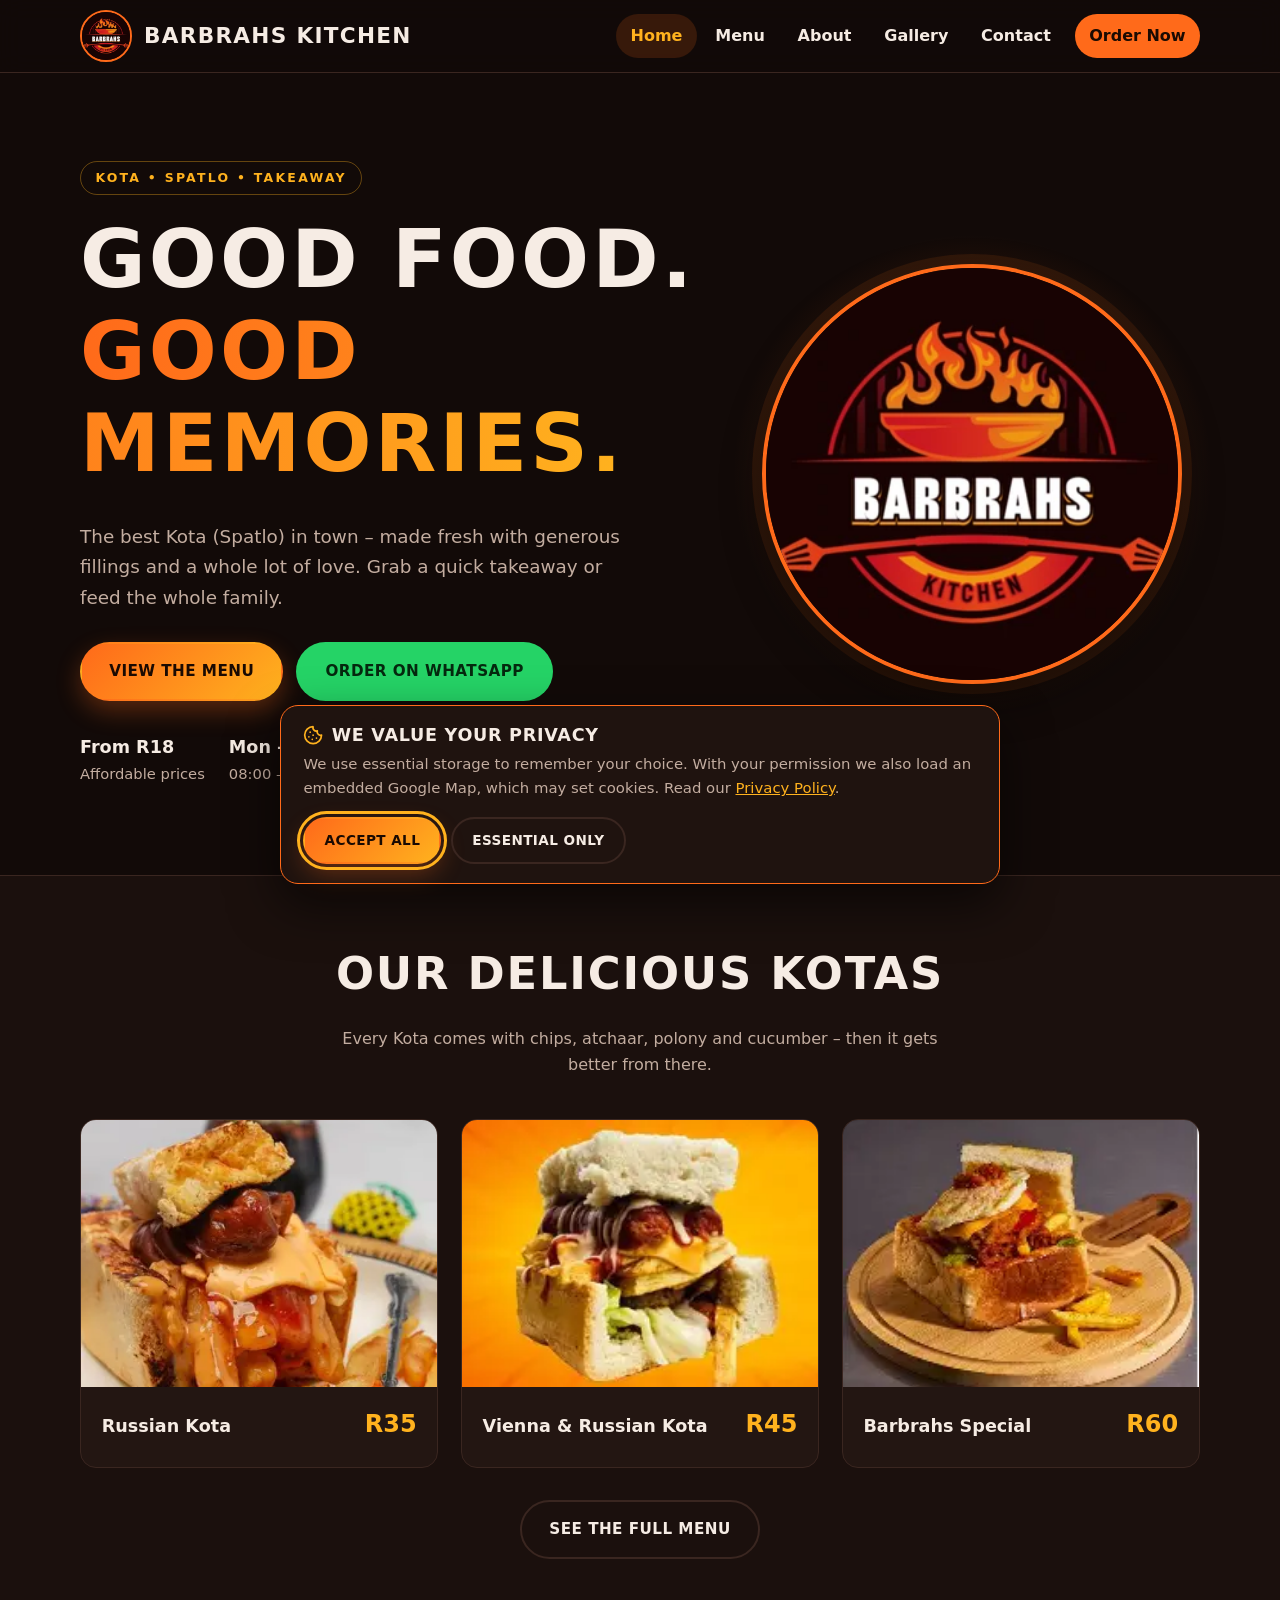
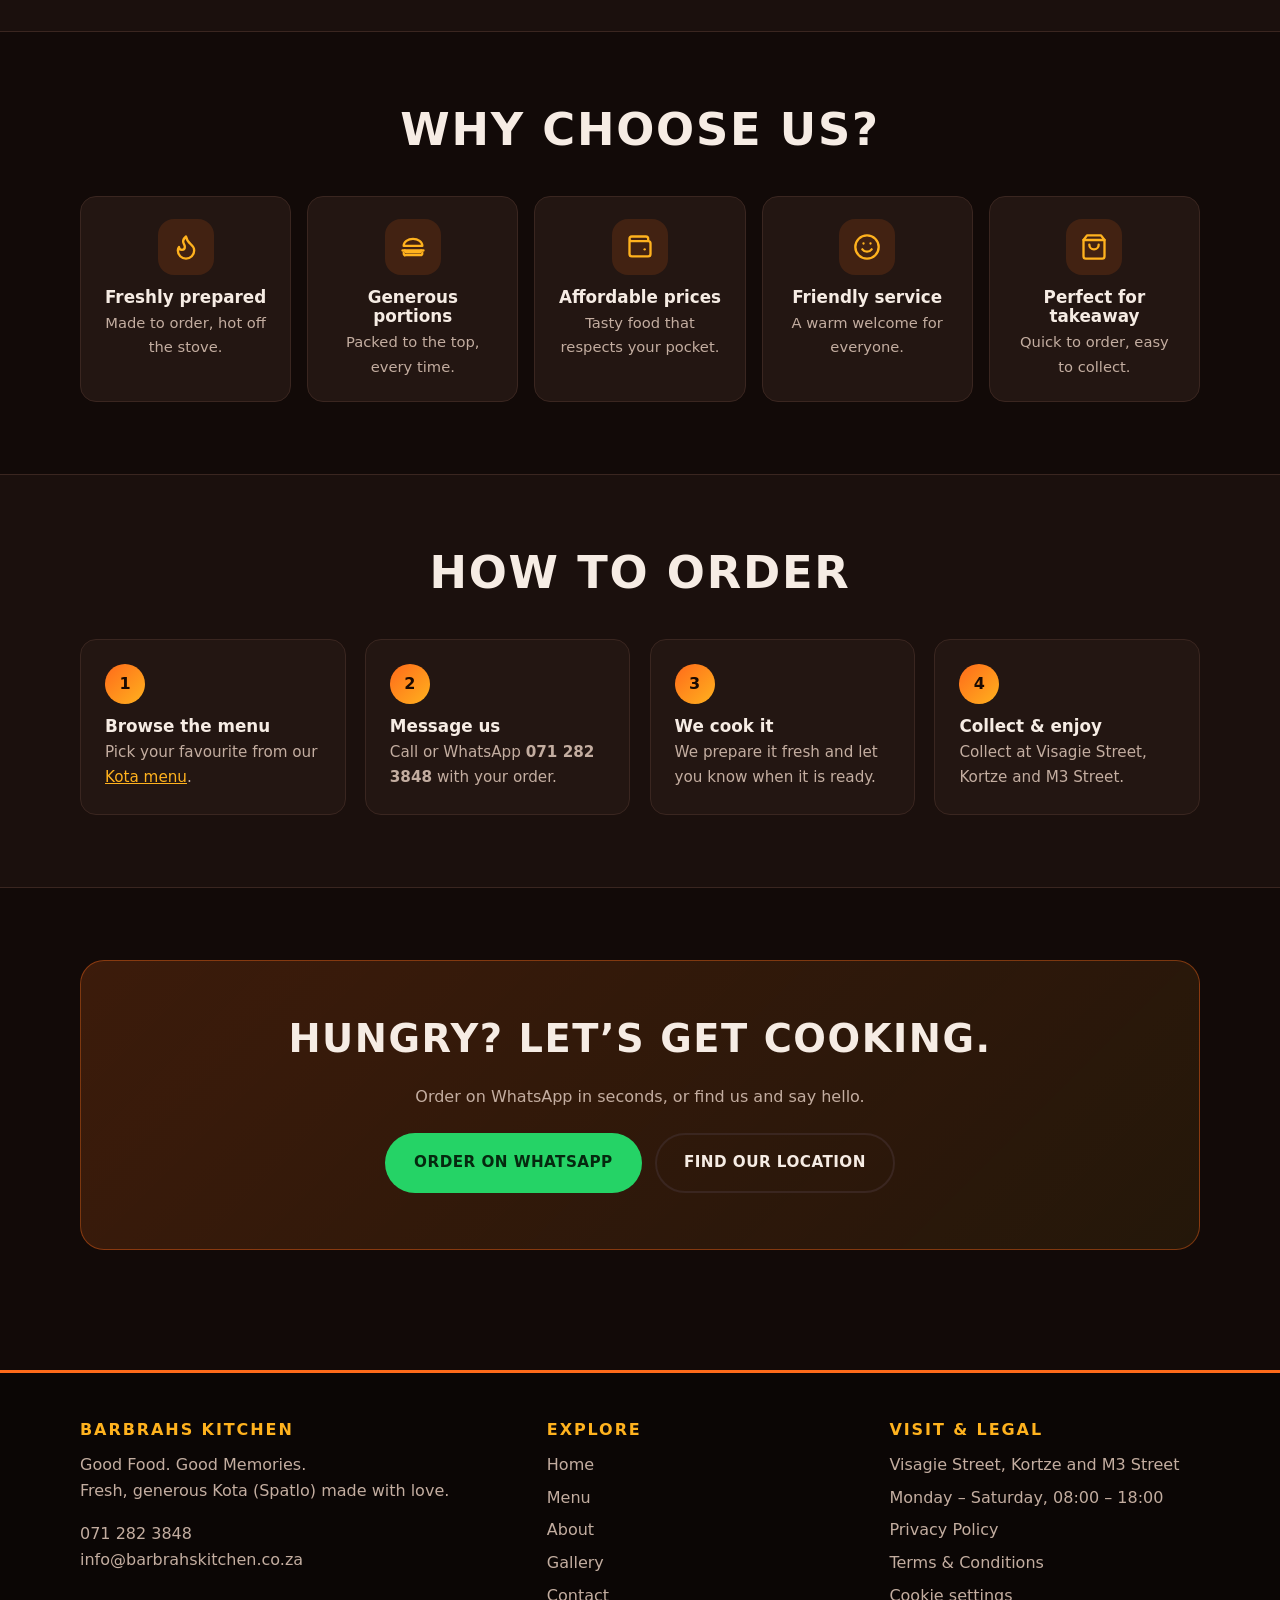
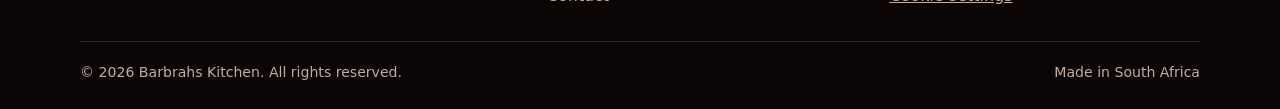
<file: index.html>
<!DOCTYPE html>
<html lang="en-ZA">
<head>
  <meta charset="UTF-8">
  <meta name="viewport" content="width=device-width, initial-scale=1">
  <title>Barbrahs Kitchen | Kota & Spatlo Takeaway – Order on WhatsApp</title>
  <meta name="description" content="Barbrahs Kitchen serves fresh, generous Kota (Spatlo) from R18. Order via WhatsApp or call 071 282 3848.">
  <meta name="theme-color" content="#120a08">
  <meta property="og:type" content="website">
  <meta property="og:site_name" content="Barbrahs Kitchen">
  <meta property="og:title" content="Barbrahs Kitchen | Kota & Spatlo Takeaway – Order on WhatsApp">
  <meta property="og:description" content="Barbrahs Kitchen serves fresh, generous Kota (Spatlo) from R18. Order via WhatsApp or call 071 282 3848.">
  <meta property="og:locale" content="en_ZA">
  <meta property="og:image" content="https://babrahskichen.netlify.app/assets/img/og-image.jpg">
  <meta name="twitter:card" content="summary_large_image">
  <link rel="canonical" href="https://babrahskichen.netlify.app/index.html">
  <meta property="og:url" content="https://babrahskichen.netlify.app/index.html">
  <link rel="icon" href="favicon.ico" sizes="48x48">
  <link rel="icon" type="image/png" sizes="32x32" href="assets/icons/favicon-32.png">
  <link rel="icon" type="image/png" sizes="16x16" href="assets/icons/favicon-16.png">
  <link rel="apple-touch-icon" href="assets/icons/apple-touch-icon.png">
  <link rel="manifest" href="site.webmanifest">
  <link rel="stylesheet" href="assets/css/style.css">
  <script type="application/ld+json">{"@context": "https://schema.org", "@type": "FastFoodRestaurant", "name": "Barbrahs Kitchen", "description": "Kota (Spatlo) takeaway. Order via WhatsApp.", "telephone": "+27712823848", "email": "info@barbrahskitchen.co.za", "url": "https://babrahskichen.netlify.app/", "image": "https://babrahskichen.netlify.app/assets/img/og-image.jpg", "logo": "https://babrahskichen.netlify.app/assets/img/logo.webp", "hasMenu": "https://babrahskichen.netlify.app/menu.html", "acceptsReservations": false, "servesCuisine": ["Kota", "Spatlo", "South African street food"], "priceRange": "R18 - R60", "address": {"@type": "PostalAddress", "streetAddress": "Visagie Street, Kortze and M3 Street", "addressCountry": "ZA"}, "openingHoursSpecification": [{"@type": "OpeningHoursSpecification", "dayOfWeek": ["Monday", "Tuesday", "Wednesday", "Thursday", "Friday", "Saturday"], "opens": "08:00", "closes": "18:00"}]}</script>
</head>
<body>
<a class="skip-link" href="#main">Skip to content</a>
<header class="site-header">
  <div class="container header-inner">
    <a class="brand" href="index.html" aria-label="Barbrahs Kitchen home">
      <img src="assets/img/logo.webp" alt="" width="52" height="52">
      <span>Barbrahs Kitchen</span>
    </a>
    <button class="nav-toggle" type="button" aria-controls="site-nav" aria-expanded="false" aria-label="Menu"><span class="bars"></span></button>
    <nav class="site-nav" id="site-nav" aria-label="Main">
      <ul>
        <li><a href="index.html" aria-current="page">Home</a></li><li><a href="menu.html">Menu</a></li><li><a href="about.html">About</a></li><li><a href="gallery.html">Gallery</a></li><li><a href="contact.html">Contact</a></li><li><a class="nav-cta" href="https://wa.me/27712823848?text=Hi%20Barbrahs%20Kitchen,%20I%20would%20like%20to%20place%20an%20order" target="_blank" rel="noopener">Order Now</a></li>
      </ul>
    </nav>
  </div>
</header>
<main id="main">

<section class="hero">
  <div class="container hero-grid">
    <div>
      <span class="eyebrow">Kota &bull; Spatlo &bull; Takeaway</span>
      <h1>Good food. <em>Good memories.</em></h1>
      <p class="lead">The best Kota (Spatlo) in town &ndash; made fresh with generous fillings and a whole lot of love. Grab a quick takeaway or feed the whole family.</p>
      <div class="cta-row">
        <a class="btn btn-primary" href="menu.html">View the menu</a>
        <a class="btn btn-wa" href="https://wa.me/27712823848?text=Hi%20Barbrahs%20Kitchen,%20I%20would%20like%20to%20place%20an%20order" target="_blank" rel="noopener">Order on WhatsApp</a>
      </div>
      <div class="hero-badges">
        <span><strong>From R18</strong>Affordable prices</span>
        <span><strong>Mon &ndash; Sat</strong>08:00 &ndash; 18:00</span>
        <span><strong>Fresh daily</strong>Made to order</span>
      </div>
    </div>
    <div class="hero-art">
      <img class="logo" src="assets/img/logo.webp" alt="Barbrahs Kitchen logo: a flaming wok" width="320" height="320">
    </div>
  </div>
</section>

<section class="section section-alt">
  <div class="container">
    <div class="section-head">
      <h2>Our delicious Kotas</h2>
      <p>Every Kota comes with chips, atchaar, polony and cucumber &ndash; then it gets better from there.</p>
    </div>
    <div class="card-grid">
      <article class="food-card"><div class="photo"><img src="assets/img/kota-russian.webp" alt="Russian Kota loaded with cheese and sauce" loading="lazy" width="299" height="234"></div>
        <div class="body"><h3>Russian Kota</h3><span class="price">R35</span></div></article>
      <article class="food-card"><div class="photo"><img src="assets/img/kota-special.webp" alt="Vienna and Russian Kota in a quarter loaf" loading="lazy" width="306" height="175"></div>
        <div class="body"><h3>Vienna &amp; Russian Kota</h3><span class="price">R45</span></div></article>
      <article class="food-card"><div class="photo"><img src="assets/img/kota-board.webp" alt="Barbrahs Special Kota served on a wooden board" loading="lazy" width="200" height="199"></div>
        <div class="body"><h3>Barbrahs Special</h3><span class="price">R60</span></div></article>
    </div>
    <p style="text-align:center;margin:2rem 0 0"><a class="btn btn-ghost" href="menu.html">See the full menu</a></p>
  </div>
</section>

<section class="section">
  <div class="container">
    <div class="section-head"><h2>Why choose us?</h2></div>
    <div class="features">
      <div class="feature"><span class="icon"><svg class="svg-ic" viewBox="0 0 24 24" fill="none" stroke="currentColor" stroke-width="2" stroke-linecap="round" stroke-linejoin="round" aria-hidden="true" focusable="false"><path d="M8.5 14.5A2.5 2.5 0 0 0 11 12c0-1.38-.5-2-1-3-1.07-2.14-.22-4.05 2-6 .5 2.5 2 4.9 4 6.5 2 1.6 3 3.5 3 5.5a7 7 0 1 1-14 0c0-1.15.43-2.3 1-3a2.5 2.5 0 0 0 2.5 2.5z"/></svg></span><h3>Freshly prepared</h3><p>Made to order, hot off the stove.</p></div>
      <div class="feature"><span class="icon"><svg class="svg-ic" viewBox="0 0 24 24" fill="none" stroke="currentColor" stroke-width="2" stroke-linecap="round" stroke-linejoin="round" aria-hidden="true" focusable="false"><path d="M4 11a8 6 0 0 1 16 0z"/><path d="M3 15h18"/><path d="M5 15l1 1.5h12l1-1.5"/><path d="M5 19h14a2 2 0 0 0 1-2"/><path d="M4 17a2 2 0 0 0 1 2"/></svg></span><h3>Generous portions</h3><p>Packed to the top, every time.</p></div>
      <div class="feature"><span class="icon"><svg class="svg-ic" viewBox="0 0 24 24" fill="none" stroke="currentColor" stroke-width="2" stroke-linecap="round" stroke-linejoin="round" aria-hidden="true" focusable="false"><path d="M19 7V5a2 2 0 0 0-2-2H5a2 2 0 0 0 0 4h14a2 2 0 0 1 2 2v9a2 2 0 0 1-2 2H5a2 2 0 0 1-2-2V5"/><path d="M16 14h.01"/></svg></span><h3>Affordable prices</h3><p>Tasty food that respects your pocket.</p></div>
      <div class="feature"><span class="icon"><svg class="svg-ic" viewBox="0 0 24 24" fill="none" stroke="currentColor" stroke-width="2" stroke-linecap="round" stroke-linejoin="round" aria-hidden="true" focusable="false"><circle cx="12" cy="12" r="10"/><path d="M8 14s1.5 2 4 2 4-2 4-2"/><path d="M9 9h.01M15 9h.01"/></svg></span><h3>Friendly service</h3><p>A warm welcome for everyone.</p></div>
      <div class="feature"><span class="icon"><svg class="svg-ic" viewBox="0 0 24 24" fill="none" stroke="currentColor" stroke-width="2" stroke-linecap="round" stroke-linejoin="round" aria-hidden="true" focusable="false"><path d="M6 2 3 6v14a2 2 0 0 0 2 2h14a2 2 0 0 0 2-2V6l-3-4z"/><path d="M3 6h18"/><path d="M16 10a4 4 0 0 1-8 0"/></svg></span><h3>Perfect for takeaway</h3><p>Quick to order, easy to collect.</p></div>
    </div>
  </div>
</section>

<section class="section section-alt">
  <div class="container">
    <div class="section-head"><h2>How to order</h2></div>
    <ol class="steps">
      <li><h3>Browse the menu</h3><p>Pick your favourite from our <a href="menu.html">Kota menu</a>.</p></li>
      <li><h3>Message us</h3><p>Call or WhatsApp <strong>071 282 3848</strong> with your order.</p></li>
      <li><h3>We cook it</h3><p>We prepare it fresh and let you know when it is ready.</p></li>
      <li><h3>Collect &amp; enjoy</h3><p>Collect at Visagie Street, Kortze and M3 Street.</p></li>
    </ol>
  </div>
</section>

<section class="section">
  <div class="container">
    <div class="cta-band">
      <h2>Hungry? Let&rsquo;s get cooking.</h2>
      <p>Order on WhatsApp in seconds, or find us and say hello.</p>
      <div class="cta-row">
        <a class="btn btn-wa" href="https://wa.me/27712823848?text=Hi%20Barbrahs%20Kitchen,%20I%20would%20like%20to%20place%20an%20order" target="_blank" rel="noopener">Order on WhatsApp</a>
        <a class="btn btn-ghost" href="contact.html">Find our location</a>
      </div>
    </div>
  </div>
</section>

</main>
<footer class="site-footer">
  <div class="container">
    <div class="footer-grid">
      <div>
        <h2>Barbrahs Kitchen</h2>
        <p>Good Food. Good Memories.<br>Fresh, generous Kota (Spatlo) made with love.</p>
        <p><a href="tel:+27712823848">071 282 3848</a><br><a href="mailto:info@barbrahskitchen.co.za">info@barbrahskitchen.co.za</a></p>
      </div>
      <div>
        <h2>Explore</h2>
        <ul>
          <li><a href="index.html">Home</a></li>
          <li><a href="menu.html">Menu</a></li>
          <li><a href="about.html">About</a></li>
          <li><a href="gallery.html">Gallery</a></li>
          <li><a href="contact.html">Contact</a></li>
        </ul>
      </div>
      <div>
        <h2>Visit &amp; Legal</h2>
        <ul>
          <li>Visagie Street, Kortze and M3 Street</li>
          <li>Monday – Saturday, 08:00 – 18:00</li>
          <li><a href="privacy-policy.html">Privacy Policy</a></li>
          <li><a href="terms-and-conditions.html">Terms &amp; Conditions</a></li>
          <li><button class="link-btn" type="button" data-open-cookie-settings>Cookie settings</button></li>
        </ul>
      </div>
    </div>
    <div class="footer-bottom">
      <span>&copy; <span data-year>2026</span> Barbrahs Kitchen. All rights reserved.</span>
      <span>Made in South Africa</span>
    </div>
  </div>
</footer>

<a class="wa-float" href="https://wa.me/27712823848?text=Hi%20Barbrahs%20Kitchen,%20I%20would%20like%20to%20place%20an%20order" target="_blank" rel="noopener" aria-label="Order on WhatsApp"><svg viewBox="0 0 32 32" aria-hidden="true"><path d="M16.04 3C9.4 3 4 8.4 4 15.03c0 2.12.55 4.19 1.6 6.01L4 28l7.1-1.86a12 12 0 0 0 4.94 1.07h.01C22.68 27.2 28 21.8 28 15.17 28 8.4 22.68 3 16.04 3zm0 21.9h-.01a9.9 9.9 0 0 1-5.04-1.38l-.36-.21-3.74.98 1-3.65-.24-.37a9.87 9.87 0 0 1-1.52-5.24c0-5.46 4.46-9.9 9.94-9.9 5.47 0 9.92 4.44 9.92 9.9 0 5.47-4.45 9.87-9.95 9.87zm5.44-7.4c-.3-.15-1.77-.87-2.04-.97-.27-.1-.47-.15-.67.15-.2.3-.77.97-.94 1.17-.17.2-.35.22-.65.07-.3-.15-1.26-.46-2.4-1.48-.89-.79-1.49-1.77-1.66-2.07-.17-.3-.02-.46.13-.61.14-.13.3-.35.45-.52.15-.17.2-.3.3-.5.1-.2.05-.37-.02-.52-.08-.15-.67-1.62-.92-2.22-.24-.58-.49-.5-.67-.51h-.57c-.2 0-.52.07-.8.37-.27.3-1.04 1.02-1.04 2.48 0 1.46 1.07 2.88 1.22 3.08.15.2 2.1 3.2 5.08 4.49.71.3 1.26.49 1.7.63.71.23 1.36.2 1.88.12.57-.09 1.77-.72 2.02-1.42.25-.7.25-1.3.17-1.42-.07-.12-.27-.2-.57-.35z"/></svg></a>

<div class="cookie-banner" id="cookie-banner" role="dialog" aria-modal="false" aria-labelledby="cookie-title">
  <h2 id="cookie-title"><svg class="svg-ic" viewBox="0 0 24 24" fill="none" stroke="currentColor" stroke-width="2" stroke-linecap="round" stroke-linejoin="round" aria-hidden="true" focusable="false"><path d="M12 2a10 10 0 1 0 10 10 4 4 0 0 1-5-5 4 4 0 0 1-5-5z"/><path d="M8.5 8.5v.01M16 15.5v.01M12 12v.01M11 17v.01M7 14v.01"/></svg> We value your privacy</h2>
  <p>We use essential storage to remember your choice. With your permission we also load an embedded Google Map, which may set cookies. Read our <a href="privacy-policy.html">Privacy Policy</a>.</p>
  <div class="cookie-actions">
    <button class="btn btn-primary" type="button" data-consent="all">Accept all</button>
    <button class="btn btn-ghost" type="button" data-consent="essential">Essential only</button>
  </div>
</div>

<script src="assets/js/main.js" defer></script>
</body>
</html>
</file>
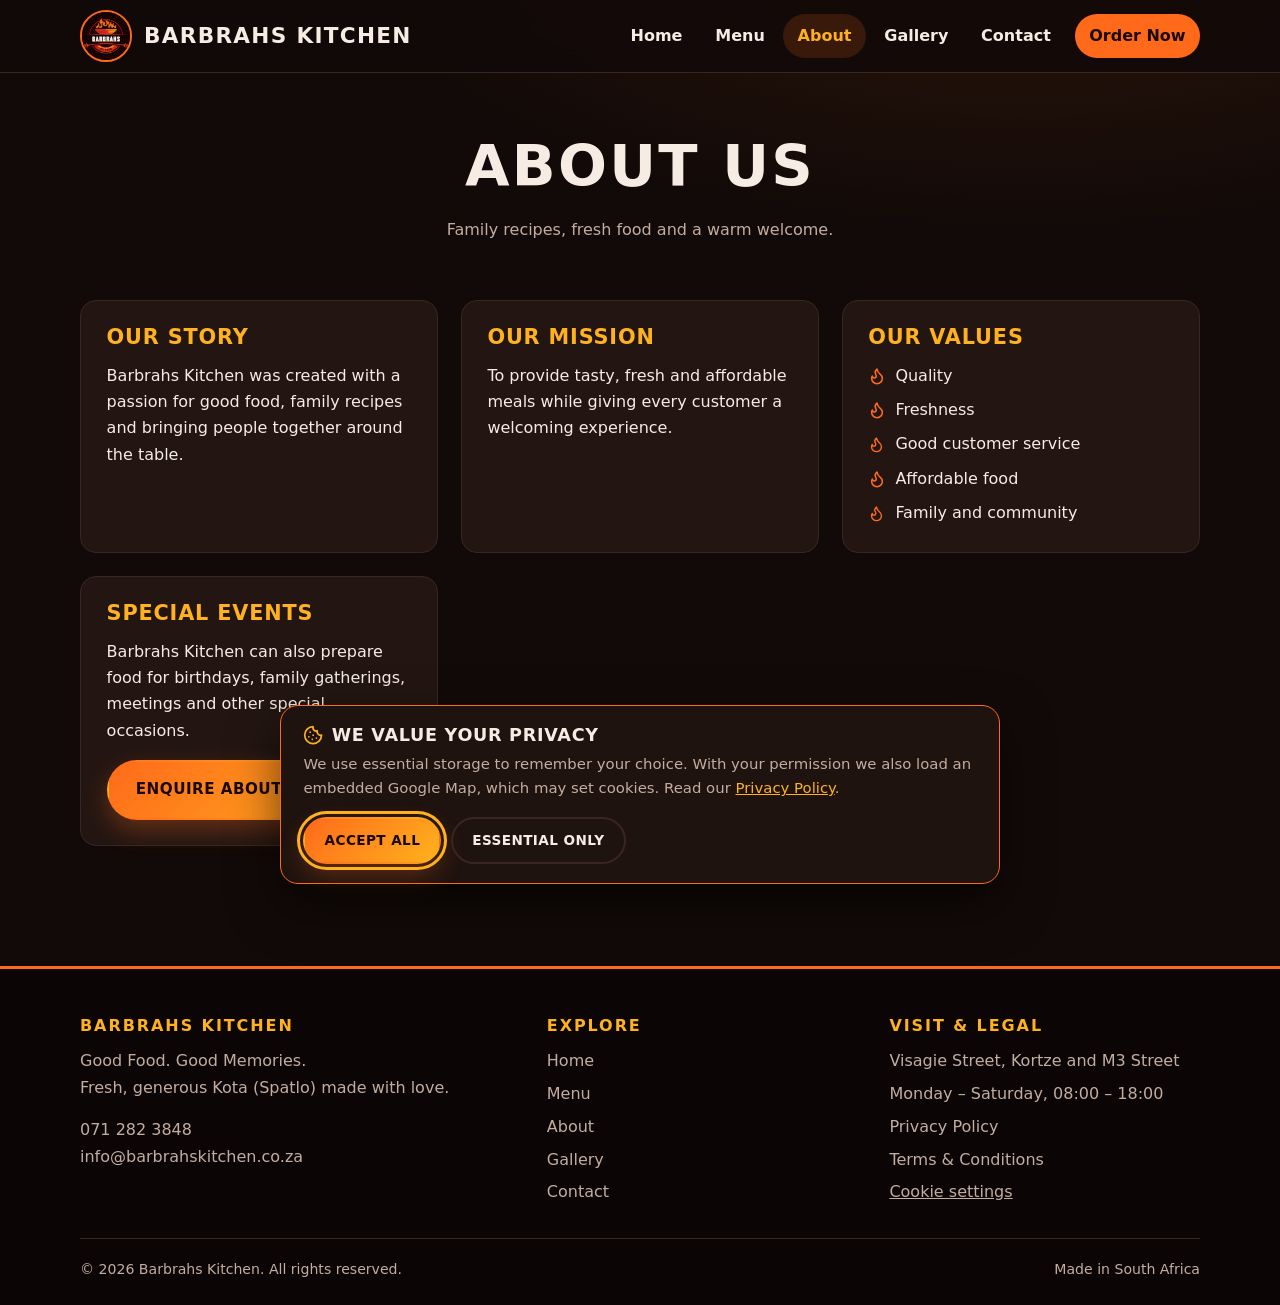
<file: about.html>
<!DOCTYPE html>
<html lang="en-ZA">
<head>
  <meta charset="UTF-8">
  <meta name="viewport" content="width=device-width, initial-scale=1">
  <title>About Barbrahs Kitchen | Family Kota Takeaway & Catering</title>
  <meta name="description" content="Learn about Barbrahs Kitchen: our story, mission and values, and catering for special events.">
  <meta name="theme-color" content="#120a08">
  <meta property="og:type" content="website">
  <meta property="og:site_name" content="Barbrahs Kitchen">
  <meta property="og:title" content="About Barbrahs Kitchen | Family Kota Takeaway & Catering">
  <meta property="og:description" content="Learn about Barbrahs Kitchen: our story, mission and values, and catering for special events.">
  <meta property="og:locale" content="en_ZA">
  <meta property="og:image" content="https://babrahskichen.netlify.app/assets/img/og-image.jpg">
  <meta name="twitter:card" content="summary_large_image">
  <link rel="canonical" href="https://babrahskichen.netlify.app/about.html">
  <meta property="og:url" content="https://babrahskichen.netlify.app/about.html">
  <link rel="icon" href="favicon.ico" sizes="48x48">
  <link rel="icon" type="image/png" sizes="32x32" href="assets/icons/favicon-32.png">
  <link rel="icon" type="image/png" sizes="16x16" href="assets/icons/favicon-16.png">
  <link rel="apple-touch-icon" href="assets/icons/apple-touch-icon.png">
  <link rel="manifest" href="site.webmanifest">
  <link rel="stylesheet" href="assets/css/style.css">
  
</head>
<body>
<a class="skip-link" href="#main">Skip to content</a>
<header class="site-header">
  <div class="container header-inner">
    <a class="brand" href="index.html" aria-label="Barbrahs Kitchen home">
      <img src="assets/img/logo.webp" alt="" width="52" height="52">
      <span>Barbrahs Kitchen</span>
    </a>
    <button class="nav-toggle" type="button" aria-controls="site-nav" aria-expanded="false" aria-label="Menu"><span class="bars"></span></button>
    <nav class="site-nav" id="site-nav" aria-label="Main">
      <ul>
        <li><a href="index.html">Home</a></li><li><a href="menu.html">Menu</a></li><li><a href="about.html" aria-current="page">About</a></li><li><a href="gallery.html">Gallery</a></li><li><a href="contact.html">Contact</a></li><li><a class="nav-cta" href="https://wa.me/27712823848?text=Hi%20Barbrahs%20Kitchen,%20I%20would%20like%20to%20place%20an%20order" target="_blank" rel="noopener">Order Now</a></li>
      </ul>
    </nav>
  </div>
</header>
<main id="main">

<section class="page-hero"><div class="container">
  <h1>About us</h1><p>Family recipes, fresh food and a warm welcome.</p>
</div></section>
<section class="section" style="padding-top:1rem">
  <div class="container">
    <div class="prose-grid">
      <div class="panel"><h2>Our story</h2><p>Barbrahs Kitchen was created with a passion for good food, family recipes and bringing people together around the table.</p></div>
      <div class="panel"><h2>Our mission</h2><p>To provide tasty, fresh and affordable meals while giving every customer a welcoming experience.</p></div>
      <div class="panel"><h2>Our values</h2>
        <ul class="check-list"><li>Quality</li><li>Freshness</li><li>Good customer service</li><li>Affordable food</li><li>Family and community</li></ul></div>
      <div class="panel"><h2>Special events</h2><p>Barbrahs Kitchen can also prepare food for birthdays, family gatherings, meetings and other special occasions.</p>
        <a class="btn btn-primary" href="contact.html">Enquire about an event</a></div>
    </div>
  </div>
</section>

</main>
<footer class="site-footer">
  <div class="container">
    <div class="footer-grid">
      <div>
        <h2>Barbrahs Kitchen</h2>
        <p>Good Food. Good Memories.<br>Fresh, generous Kota (Spatlo) made with love.</p>
        <p><a href="tel:+27712823848">071 282 3848</a><br><a href="mailto:info@barbrahskitchen.co.za">info@barbrahskitchen.co.za</a></p>
      </div>
      <div>
        <h2>Explore</h2>
        <ul>
          <li><a href="index.html">Home</a></li>
          <li><a href="menu.html">Menu</a></li>
          <li><a href="about.html">About</a></li>
          <li><a href="gallery.html">Gallery</a></li>
          <li><a href="contact.html">Contact</a></li>
        </ul>
      </div>
      <div>
        <h2>Visit &amp; Legal</h2>
        <ul>
          <li>Visagie Street, Kortze and M3 Street</li>
          <li>Monday – Saturday, 08:00 – 18:00</li>
          <li><a href="privacy-policy.html">Privacy Policy</a></li>
          <li><a href="terms-and-conditions.html">Terms &amp; Conditions</a></li>
          <li><button class="link-btn" type="button" data-open-cookie-settings>Cookie settings</button></li>
        </ul>
      </div>
    </div>
    <div class="footer-bottom">
      <span>&copy; <span data-year>2026</span> Barbrahs Kitchen. All rights reserved.</span>
      <span>Made in South Africa</span>
    </div>
  </div>
</footer>

<a class="wa-float" href="https://wa.me/27712823848?text=Hi%20Barbrahs%20Kitchen,%20I%20would%20like%20to%20place%20an%20order" target="_blank" rel="noopener" aria-label="Order on WhatsApp"><svg viewBox="0 0 32 32" aria-hidden="true"><path d="M16.04 3C9.4 3 4 8.4 4 15.03c0 2.12.55 4.19 1.6 6.01L4 28l7.1-1.86a12 12 0 0 0 4.94 1.07h.01C22.68 27.2 28 21.8 28 15.17 28 8.4 22.68 3 16.04 3zm0 21.9h-.01a9.9 9.9 0 0 1-5.04-1.38l-.36-.21-3.74.98 1-3.65-.24-.37a9.87 9.87 0 0 1-1.52-5.24c0-5.46 4.46-9.9 9.94-9.9 5.47 0 9.92 4.44 9.92 9.9 0 5.47-4.45 9.87-9.95 9.87zm5.44-7.4c-.3-.15-1.77-.87-2.04-.97-.27-.1-.47-.15-.67.15-.2.3-.77.97-.94 1.17-.17.2-.35.22-.65.07-.3-.15-1.26-.46-2.4-1.48-.89-.79-1.49-1.77-1.66-2.07-.17-.3-.02-.46.13-.61.14-.13.3-.35.45-.52.15-.17.2-.3.3-.5.1-.2.05-.37-.02-.52-.08-.15-.67-1.62-.92-2.22-.24-.58-.49-.5-.67-.51h-.57c-.2 0-.52.07-.8.37-.27.3-1.04 1.02-1.04 2.48 0 1.46 1.07 2.88 1.22 3.08.15.2 2.1 3.2 5.08 4.49.71.3 1.26.49 1.7.63.71.23 1.36.2 1.88.12.57-.09 1.77-.72 2.02-1.42.25-.7.25-1.3.17-1.42-.07-.12-.27-.2-.57-.35z"/></svg></a>

<div class="cookie-banner" id="cookie-banner" role="dialog" aria-modal="false" aria-labelledby="cookie-title">
  <h2 id="cookie-title"><svg class="svg-ic" viewBox="0 0 24 24" fill="none" stroke="currentColor" stroke-width="2" stroke-linecap="round" stroke-linejoin="round" aria-hidden="true" focusable="false"><path d="M12 2a10 10 0 1 0 10 10 4 4 0 0 1-5-5 4 4 0 0 1-5-5z"/><path d="M8.5 8.5v.01M16 15.5v.01M12 12v.01M11 17v.01M7 14v.01"/></svg> We value your privacy</h2>
  <p>We use essential storage to remember your choice. With your permission we also load an embedded Google Map, which may set cookies. Read our <a href="privacy-policy.html">Privacy Policy</a>.</p>
  <div class="cookie-actions">
    <button class="btn btn-primary" type="button" data-consent="all">Accept all</button>
    <button class="btn btn-ghost" type="button" data-consent="essential">Essential only</button>
  </div>
</div>

<script src="assets/js/main.js" defer></script>
</body>
</html>
</file>
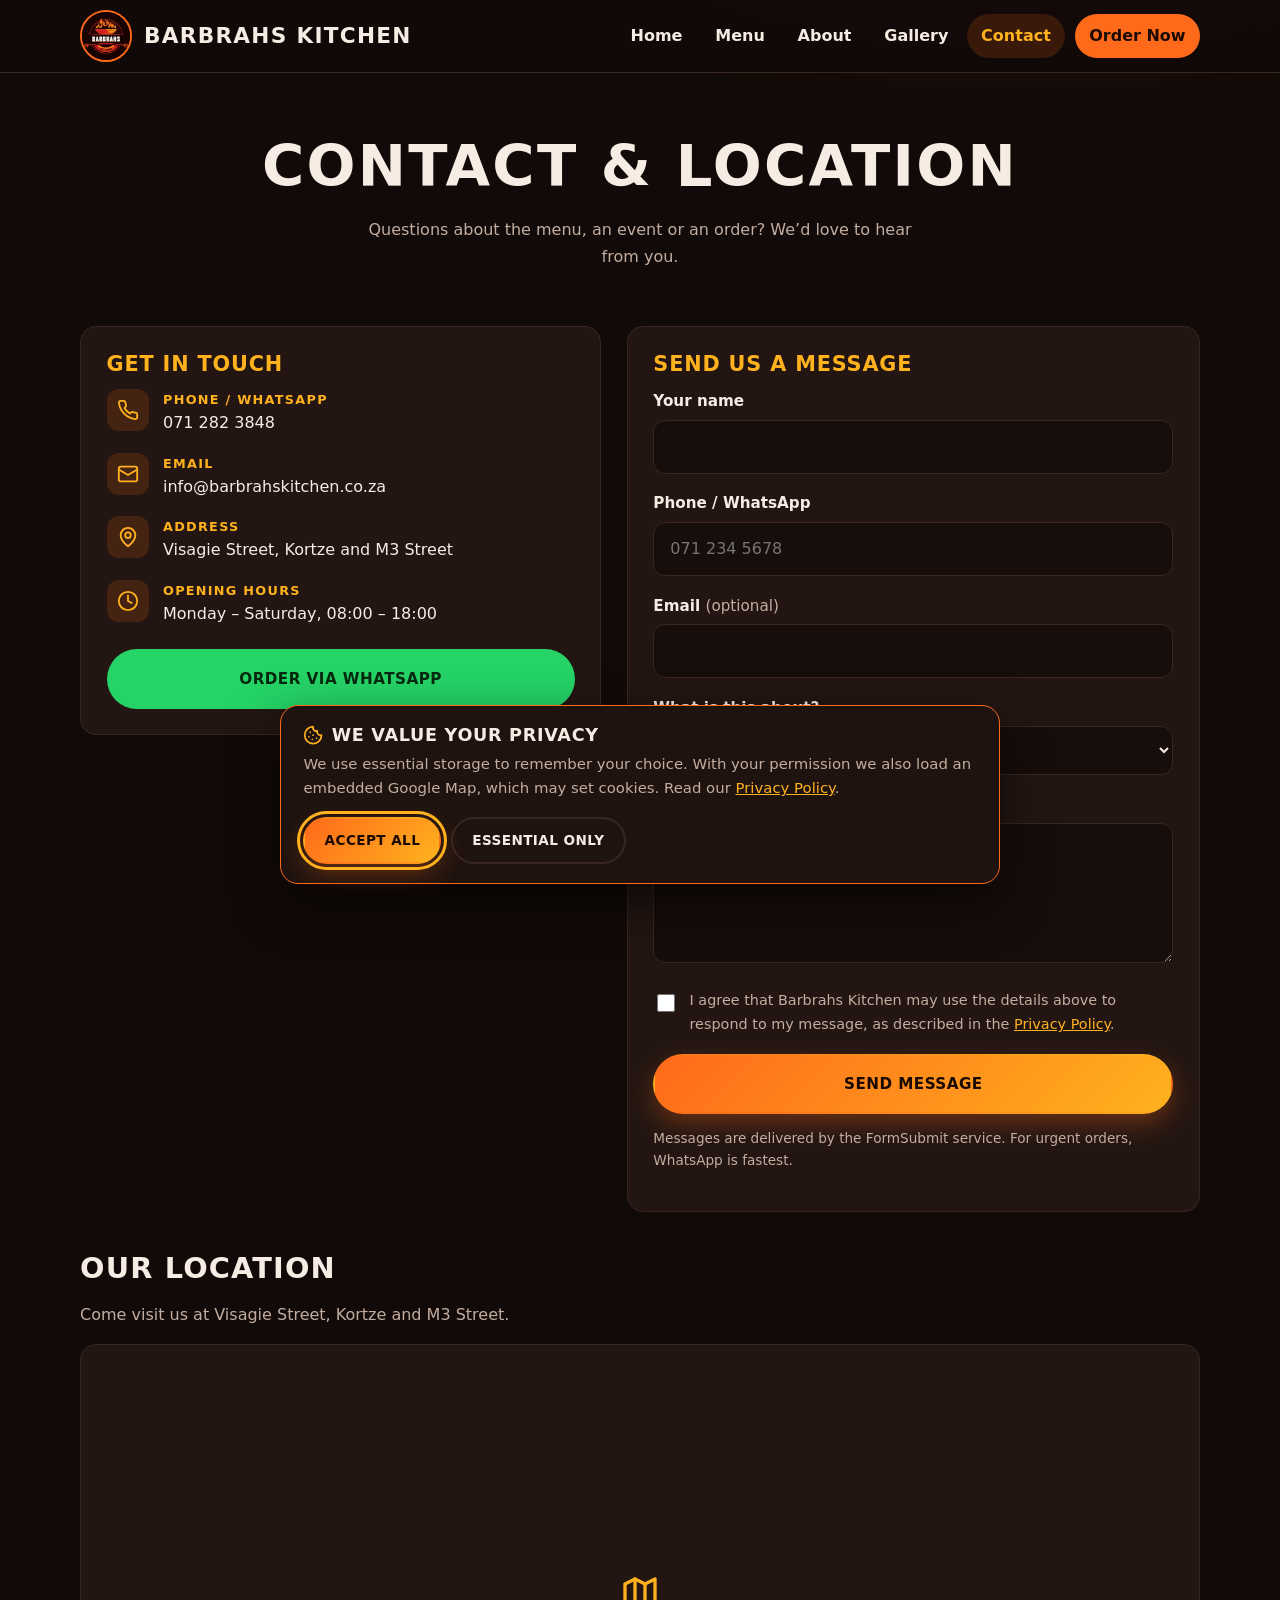
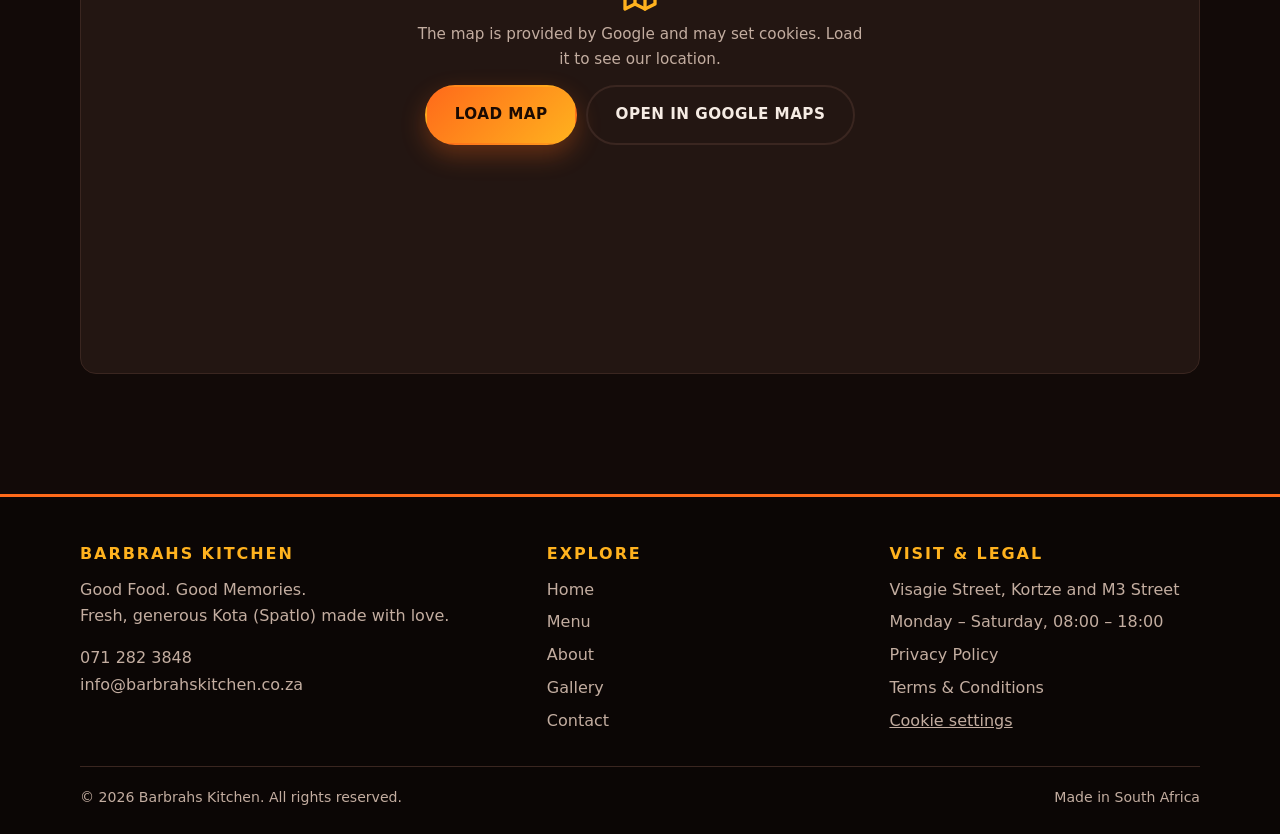
<file: contact.html>
<!DOCTYPE html>
<html lang="en-ZA">
<head>
  <meta charset="UTF-8">
  <meta name="viewport" content="width=device-width, initial-scale=1">
  <title>Contact, Hours & Location | Barbrahs Kitchen</title>
  <meta name="description" content="Contact Barbrahs Kitchen: call or WhatsApp 071 282 3848, send us a message, or find our location.">
  <meta name="theme-color" content="#120a08">
  <meta property="og:type" content="website">
  <meta property="og:site_name" content="Barbrahs Kitchen">
  <meta property="og:title" content="Contact, Hours & Location | Barbrahs Kitchen">
  <meta property="og:description" content="Contact Barbrahs Kitchen: call or WhatsApp 071 282 3848, send us a message, or find our location.">
  <meta property="og:locale" content="en_ZA">
  <meta property="og:image" content="https://babrahskichen.netlify.app/assets/img/og-image.jpg">
  <meta name="twitter:card" content="summary_large_image">
  <link rel="canonical" href="https://babrahskichen.netlify.app/contact.html">
  <meta property="og:url" content="https://babrahskichen.netlify.app/contact.html">
  <link rel="icon" href="favicon.ico" sizes="48x48">
  <link rel="icon" type="image/png" sizes="32x32" href="assets/icons/favicon-32.png">
  <link rel="icon" type="image/png" sizes="16x16" href="assets/icons/favicon-16.png">
  <link rel="apple-touch-icon" href="assets/icons/apple-touch-icon.png">
  <link rel="manifest" href="site.webmanifest">
  <link rel="stylesheet" href="assets/css/style.css">
  
</head>
<body>
<a class="skip-link" href="#main">Skip to content</a>
<header class="site-header">
  <div class="container header-inner">
    <a class="brand" href="index.html" aria-label="Barbrahs Kitchen home">
      <img src="assets/img/logo.webp" alt="" width="52" height="52">
      <span>Barbrahs Kitchen</span>
    </a>
    <button class="nav-toggle" type="button" aria-controls="site-nav" aria-expanded="false" aria-label="Menu"><span class="bars"></span></button>
    <nav class="site-nav" id="site-nav" aria-label="Main">
      <ul>
        <li><a href="index.html">Home</a></li><li><a href="menu.html">Menu</a></li><li><a href="about.html">About</a></li><li><a href="gallery.html">Gallery</a></li><li><a href="contact.html" aria-current="page">Contact</a></li><li><a class="nav-cta" href="https://wa.me/27712823848?text=Hi%20Barbrahs%20Kitchen,%20I%20would%20like%20to%20place%20an%20order" target="_blank" rel="noopener">Order Now</a></li>
      </ul>
    </nav>
  </div>
</header>
<main id="main">

<section class="page-hero"><div class="container">
  <h1>Contact &amp; location</h1><p>Questions about the menu, an event or an order? We&rsquo;d love to hear from you.</p>
</div></section>
<section class="section" style="padding-top:1rem">
  <div class="container contact-grid">
    <div class="panel">
      <h2>Get in touch</h2>
      <ul class="info-list">
        <li><span class="ico"><svg class="svg-ic" viewBox="0 0 24 24" fill="none" stroke="currentColor" stroke-width="2" stroke-linecap="round" stroke-linejoin="round" aria-hidden="true" focusable="false"><path d="M22 16.9v3a2 2 0 0 1-2.2 2 19.8 19.8 0 0 1-8.6-3.1 19.5 19.5 0 0 1-6-6A19.8 19.8 0 0 1 2.1 4.2 2 2 0 0 1 4.1 2h3a2 2 0 0 1 2 1.7c.1 1 .4 1.9.7 2.8a2 2 0 0 1-.5 2.1L8.1 9.9a16 16 0 0 0 6 6l1.3-1.3a2 2 0 0 1 2.1-.4c.9.3 1.8.6 2.8.7a2 2 0 0 1 1.7 2z"/></svg></span><span><strong>Phone / WhatsApp</strong><a href="tel:+27712823848">071 282 3848</a></span></li>
        <li><span class="ico"><svg class="svg-ic" viewBox="0 0 24 24" fill="none" stroke="currentColor" stroke-width="2" stroke-linecap="round" stroke-linejoin="round" aria-hidden="true" focusable="false"><rect x="2" y="4" width="20" height="16" rx="2"/><path d="m22 7-10 6L2 7"/></svg></span><span><strong>Email</strong><a href="mailto:info@barbrahskitchen.co.za">info@barbrahskitchen.co.za</a></span></li>
        <li><span class="ico"><svg class="svg-ic" viewBox="0 0 24 24" fill="none" stroke="currentColor" stroke-width="2" stroke-linecap="round" stroke-linejoin="round" aria-hidden="true" focusable="false"><path d="M20 10c0 6-8 12-8 12S4 16 4 10a8 8 0 0 1 16 0z"/><circle cx="12" cy="10" r="3"/></svg></span><span><strong>Address</strong>Visagie Street, Kortze and M3 Street</span></li>
        <li><span class="ico"><svg class="svg-ic" viewBox="0 0 24 24" fill="none" stroke="currentColor" stroke-width="2" stroke-linecap="round" stroke-linejoin="round" aria-hidden="true" focusable="false"><circle cx="12" cy="12" r="10"/><path d="M12 6v6l4 2"/></svg></span><span><strong>Opening hours</strong>Monday – Saturday, 08:00 – 18:00</span></li>
      </ul>
      <a class="btn btn-wa btn-block" href="https://wa.me/27712823848?text=Hi%20Barbrahs%20Kitchen,%20I%20would%20like%20to%20place%20an%20order" target="_blank" rel="noopener">Order via WhatsApp</a>
    </div>

    <div class="panel">
      <h2>Send us a message</h2>
      <form id="contact-form" action="https://formsubmit.co/info@barbrahskitchen.co.za" method="POST">
        <input type="hidden" name="_subject" value="New enquiry from the Barbrahs Kitchen website">
        <input type="hidden" name="_template" value="table">
        <input type="hidden" name="_captcha" value="false">
        <input type="text" name="_honey" class="honeypot" tabindex="-1" autocomplete="off" aria-hidden="true">

        <div class="field"><label for="name">Your name</label>
          <input type="text" id="name" name="name" autocomplete="name" required maxlength="100"></div>
        <div class="field"><label for="phone">Phone / WhatsApp</label>
          <input type="tel" id="phone" name="phone" autocomplete="tel" required maxlength="20" placeholder="071 234 5678"></div>
        <div class="field"><label for="email">Email <span class="opt">(optional)</span></label>
          <input type="email" id="email" name="email" autocomplete="email" maxlength="120"></div>
        <div class="field"><label for="topic">What is this about?</label>
          <select id="topic" name="topic" required>
            <option value="" disabled selected>Choose one…</option>
            <option>General question</option><option>Placing an order</option>
            <option>Event / catering enquiry</option><option>Feedback</option>
          </select></div>
        <div class="field"><label for="message">Message</label>
          <textarea id="message" name="message" required maxlength="2000"></textarea></div>
        <div class="field"><label class="checkbox"><input type="checkbox" name="consent" value="Yes" required>
          <span>I agree that Barbrahs Kitchen may use the details above to respond to my message, as described in the <a href="privacy-policy.html">Privacy Policy</a>.</span></label></div>

        <button class="btn btn-primary btn-block" type="submit">Send message</button>
        <div id="form-status" class="form-status" role="status" aria-live="polite" tabindex="-1"></div>
        <p class="form-small">Messages are delivered by the FormSubmit service. For urgent orders, WhatsApp is fastest.</p>
      </form>
    </div>
  </div>

  <div class="container" style="margin-top:2.5rem">
    <h2 style="font-size:1.8rem">Our location</h2>
    <p style="color:var(--muted)">Come visit us at Visagie Street, Kortze and M3 Street.</p>
    <div class="map-wrap" id="map-wrap">
      <div class="map-placeholder">
        <p><svg class="svg-ic" viewBox="0 0 24 24" fill="none" stroke="currentColor" stroke-width="2" stroke-linecap="round" stroke-linejoin="round" aria-hidden="true" focusable="false"><path d="m3 6 6-3 6 3 6-3v15l-6 3-6-3-6 3z"/><path d="M9 3v15M15 6v15"/></svg> The map is provided by Google and may set cookies. Load it to see our location.</p>
        <div class="row">
          <button class="btn btn-primary" type="button" data-load-map>Load map</button>
          <a class="btn btn-ghost" href="https://www.google.com/maps/search/?api=1&amp;query=Visagie+Street+Johannesburg" target="_blank" rel="noopener">Open in Google Maps</a>
        </div>
      </div>
    </div>
  </div>
</section>

</main>
<footer class="site-footer">
  <div class="container">
    <div class="footer-grid">
      <div>
        <h2>Barbrahs Kitchen</h2>
        <p>Good Food. Good Memories.<br>Fresh, generous Kota (Spatlo) made with love.</p>
        <p><a href="tel:+27712823848">071 282 3848</a><br><a href="mailto:info@barbrahskitchen.co.za">info@barbrahskitchen.co.za</a></p>
      </div>
      <div>
        <h2>Explore</h2>
        <ul>
          <li><a href="index.html">Home</a></li>
          <li><a href="menu.html">Menu</a></li>
          <li><a href="about.html">About</a></li>
          <li><a href="gallery.html">Gallery</a></li>
          <li><a href="contact.html">Contact</a></li>
        </ul>
      </div>
      <div>
        <h2>Visit &amp; Legal</h2>
        <ul>
          <li>Visagie Street, Kortze and M3 Street</li>
          <li>Monday – Saturday, 08:00 – 18:00</li>
          <li><a href="privacy-policy.html">Privacy Policy</a></li>
          <li><a href="terms-and-conditions.html">Terms &amp; Conditions</a></li>
          <li><button class="link-btn" type="button" data-open-cookie-settings>Cookie settings</button></li>
        </ul>
      </div>
    </div>
    <div class="footer-bottom">
      <span>&copy; <span data-year>2026</span> Barbrahs Kitchen. All rights reserved.</span>
      <span>Made in South Africa</span>
    </div>
  </div>
</footer>

<a class="wa-float" href="https://wa.me/27712823848?text=Hi%20Barbrahs%20Kitchen,%20I%20would%20like%20to%20place%20an%20order" target="_blank" rel="noopener" aria-label="Order on WhatsApp"><svg viewBox="0 0 32 32" aria-hidden="true"><path d="M16.04 3C9.4 3 4 8.4 4 15.03c0 2.12.55 4.19 1.6 6.01L4 28l7.1-1.86a12 12 0 0 0 4.94 1.07h.01C22.68 27.2 28 21.8 28 15.17 28 8.4 22.68 3 16.04 3zm0 21.9h-.01a9.9 9.9 0 0 1-5.04-1.38l-.36-.21-3.74.98 1-3.65-.24-.37a9.87 9.87 0 0 1-1.52-5.24c0-5.46 4.46-9.9 9.94-9.9 5.47 0 9.92 4.44 9.92 9.9 0 5.47-4.45 9.87-9.95 9.87zm5.44-7.4c-.3-.15-1.77-.87-2.04-.97-.27-.1-.47-.15-.67.15-.2.3-.77.97-.94 1.17-.17.2-.35.22-.65.07-.3-.15-1.26-.46-2.4-1.48-.89-.79-1.49-1.77-1.66-2.07-.17-.3-.02-.46.13-.61.14-.13.3-.35.45-.52.15-.17.2-.3.3-.5.1-.2.05-.37-.02-.52-.08-.15-.67-1.62-.92-2.22-.24-.58-.49-.5-.67-.51h-.57c-.2 0-.52.07-.8.37-.27.3-1.04 1.02-1.04 2.48 0 1.46 1.07 2.88 1.22 3.08.15.2 2.1 3.2 5.08 4.49.71.3 1.26.49 1.7.63.71.23 1.36.2 1.88.12.57-.09 1.77-.72 2.02-1.42.25-.7.25-1.3.17-1.42-.07-.12-.27-.2-.57-.35z"/></svg></a>

<div class="cookie-banner" id="cookie-banner" role="dialog" aria-modal="false" aria-labelledby="cookie-title">
  <h2 id="cookie-title"><svg class="svg-ic" viewBox="0 0 24 24" fill="none" stroke="currentColor" stroke-width="2" stroke-linecap="round" stroke-linejoin="round" aria-hidden="true" focusable="false"><path d="M12 2a10 10 0 1 0 10 10 4 4 0 0 1-5-5 4 4 0 0 1-5-5z"/><path d="M8.5 8.5v.01M16 15.5v.01M12 12v.01M11 17v.01M7 14v.01"/></svg> We value your privacy</h2>
  <p>We use essential storage to remember your choice. With your permission we also load an embedded Google Map, which may set cookies. Read our <a href="privacy-policy.html">Privacy Policy</a>.</p>
  <div class="cookie-actions">
    <button class="btn btn-primary" type="button" data-consent="all">Accept all</button>
    <button class="btn btn-ghost" type="button" data-consent="essential">Essential only</button>
  </div>
</div>

<script src="assets/js/main.js" defer></script>
</body>
</html>
</file>
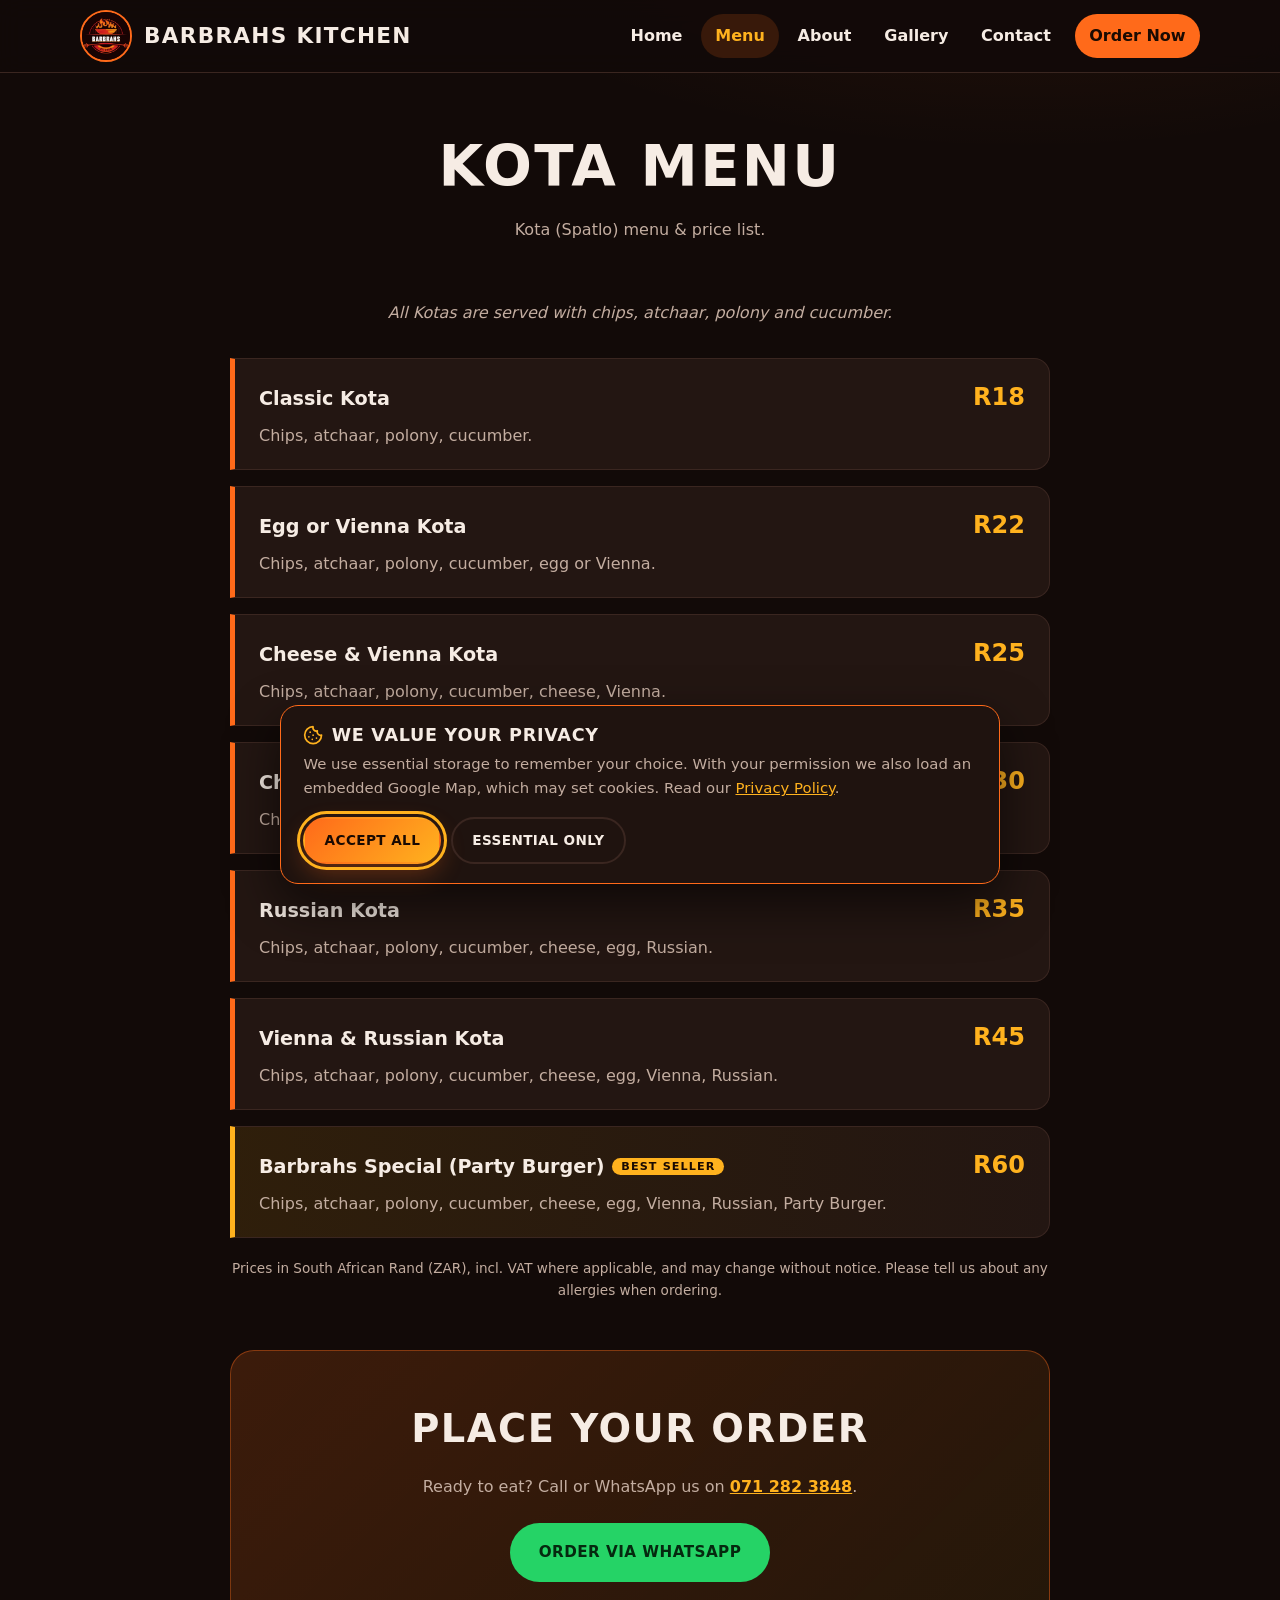
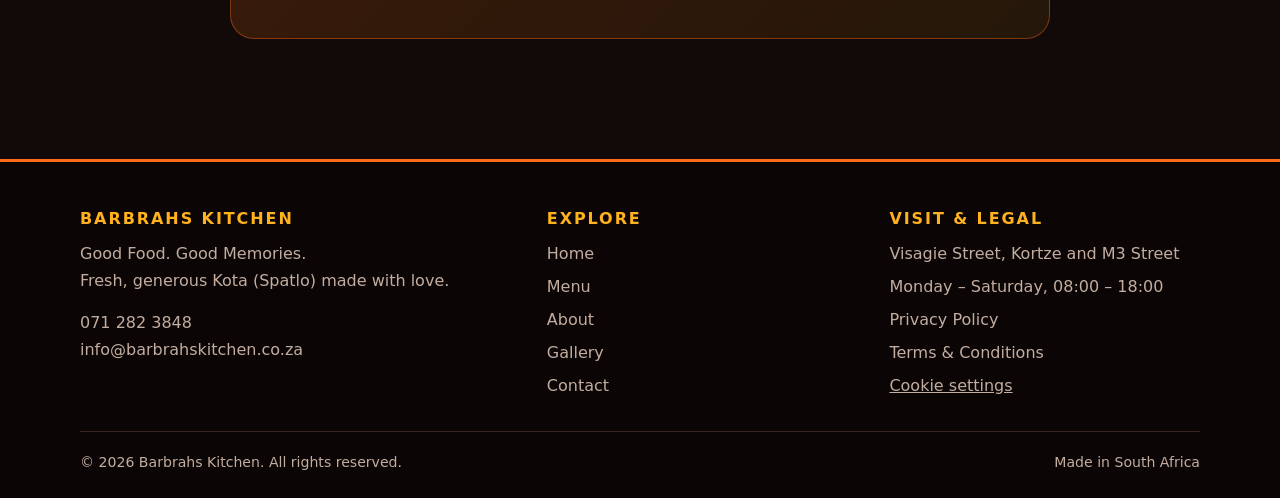
<file: menu.html>
<!DOCTYPE html>
<html lang="en-ZA">
<head>
  <meta charset="UTF-8">
  <meta name="viewport" content="width=device-width, initial-scale=1">
  <title>Kota (Spatlo) Menu & Prices from R18 | Barbrahs Kitchen</title>
  <meta name="description" content="Kota (Spatlo) menu and price list from R18 to R60. Order via WhatsApp on 071 282 3848.">
  <meta name="theme-color" content="#120a08">
  <meta property="og:type" content="website">
  <meta property="og:site_name" content="Barbrahs Kitchen">
  <meta property="og:title" content="Kota (Spatlo) Menu & Prices from R18 | Barbrahs Kitchen">
  <meta property="og:description" content="Kota (Spatlo) menu and price list from R18 to R60. Order via WhatsApp on 071 282 3848.">
  <meta property="og:locale" content="en_ZA">
  <meta property="og:image" content="https://babrahskichen.netlify.app/assets/img/og-image.jpg">
  <meta name="twitter:card" content="summary_large_image">
  <link rel="canonical" href="https://babrahskichen.netlify.app/menu.html">
  <meta property="og:url" content="https://babrahskichen.netlify.app/menu.html">
  <link rel="icon" href="favicon.ico" sizes="48x48">
  <link rel="icon" type="image/png" sizes="32x32" href="assets/icons/favicon-32.png">
  <link rel="icon" type="image/png" sizes="16x16" href="assets/icons/favicon-16.png">
  <link rel="apple-touch-icon" href="assets/icons/apple-touch-icon.png">
  <link rel="manifest" href="site.webmanifest">
  <link rel="stylesheet" href="assets/css/style.css">
  <script type="application/ld+json">{"@context": "https://schema.org", "@type": "Menu", "name": "Barbrahs Kitchen Kota Menu", "inLanguage": "en-ZA", "hasMenuSection": [{"@type": "MenuSection", "name": "Kotas", "hasMenuItem": [{"@type": "MenuItem", "name": "Classic Kota", "description": "Chips, atchaar, polony, cucumber.", "offers": {"@type": "Offer", "price": "18", "priceCurrency": "ZAR"}}, {"@type": "MenuItem", "name": "Egg or Vienna Kota", "description": "Chips, atchaar, polony, cucumber, egg or Vienna.", "offers": {"@type": "Offer", "price": "22", "priceCurrency": "ZAR"}}, {"@type": "MenuItem", "name": "Cheese & Vienna Kota", "description": "Chips, atchaar, polony, cucumber, cheese, Vienna.", "offers": {"@type": "Offer", "price": "25", "priceCurrency": "ZAR"}}, {"@type": "MenuItem", "name": "Cheese, Egg & Vienna Kota", "description": "Chips, atchaar, polony, cucumber, cheese, egg, Vienna.", "offers": {"@type": "Offer", "price": "30", "priceCurrency": "ZAR"}}, {"@type": "MenuItem", "name": "Russian Kota", "description": "Chips, atchaar, polony, cucumber, cheese, egg, Russian.", "offers": {"@type": "Offer", "price": "35", "priceCurrency": "ZAR"}}, {"@type": "MenuItem", "name": "Vienna & Russian Kota", "description": "Chips, atchaar, polony, cucumber, cheese, egg, Vienna, Russian.", "offers": {"@type": "Offer", "price": "45", "priceCurrency": "ZAR"}}, {"@type": "MenuItem", "name": "Barbrahs Special (Party Burger)", "description": "Chips, atchaar, polony, cucumber, cheese, egg, Vienna, Russian, Party Burger.", "offers": {"@type": "Offer", "price": "60", "priceCurrency": "ZAR"}}]}]}</script>
</head>
<body>
<a class="skip-link" href="#main">Skip to content</a>
<header class="site-header">
  <div class="container header-inner">
    <a class="brand" href="index.html" aria-label="Barbrahs Kitchen home">
      <img src="assets/img/logo.webp" alt="" width="52" height="52">
      <span>Barbrahs Kitchen</span>
    </a>
    <button class="nav-toggle" type="button" aria-controls="site-nav" aria-expanded="false" aria-label="Menu"><span class="bars"></span></button>
    <nav class="site-nav" id="site-nav" aria-label="Main">
      <ul>
        <li><a href="index.html">Home</a></li><li><a href="menu.html" aria-current="page">Menu</a></li><li><a href="about.html">About</a></li><li><a href="gallery.html">Gallery</a></li><li><a href="contact.html">Contact</a></li><li><a class="nav-cta" href="https://wa.me/27712823848?text=Hi%20Barbrahs%20Kitchen,%20I%20would%20like%20to%20place%20an%20order" target="_blank" rel="noopener">Order Now</a></li>
      </ul>
    </nav>
  </div>
</header>
<main id="main">

<section class="page-hero"><div class="container">
  <h1>Kota Menu</h1><p>Kota (Spatlo) menu &amp; price list.</p>
</div></section>
<section class="section" style="padding-top:1rem">
  <div class="narrow">
    <p class="note">All Kotas are served with chips, atchaar, polony and cucumber.</p>
    <ul class="menu-list">
<li class="menu-item"><div class="item-head"><h3>Classic Kota</h3><span class="price">R18</span></div><p>Chips, atchaar, polony, cucumber.</p></li>
<li class="menu-item"><div class="item-head"><h3>Egg or Vienna Kota</h3><span class="price">R22</span></div><p>Chips, atchaar, polony, cucumber, egg or Vienna.</p></li>
<li class="menu-item"><div class="item-head"><h3>Cheese &amp; Vienna Kota</h3><span class="price">R25</span></div><p>Chips, atchaar, polony, cucumber, cheese, Vienna.</p></li>
<li class="menu-item"><div class="item-head"><h3>Cheese, Egg &amp; Vienna Kota</h3><span class="price">R30</span></div><p>Chips, atchaar, polony, cucumber, cheese, egg, Vienna.</p></li>
<li class="menu-item"><div class="item-head"><h3>Russian Kota</h3><span class="price">R35</span></div><p>Chips, atchaar, polony, cucumber, cheese, egg, Russian.</p></li>
<li class="menu-item"><div class="item-head"><h3>Vienna &amp; Russian Kota</h3><span class="price">R45</span></div><p>Chips, atchaar, polony, cucumber, cheese, egg, Vienna, Russian.</p></li>
<li class="menu-item featured"><div class="item-head"><h3>Barbrahs Special (Party Burger)<span class="tag">Best seller</span></h3><span class="price">R60</span></div><p>Chips, atchaar, polony, cucumber, cheese, egg, Vienna, Russian, Party Burger.</p></li>
    </ul>
    <p class="form-small" style="text-align:center;margin-top:1.2rem">Prices in South African Rand (ZAR), incl. VAT where applicable, and may change without notice. Please tell us about any allergies when ordering.</p>
    <div class="cta-band" style="margin-top:3rem">
      <h2>Place your order</h2>
      <p>Ready to eat? Call or WhatsApp us on <a href="tel:+27712823848"><strong>071 282 3848</strong></a>.</p>
      <div class="cta-row"><a class="btn btn-wa" href="https://wa.me/27712823848?text=Hi%20Barbrahs%20Kitchen,%20I%20would%20like%20to%20place%20an%20order" target="_blank" rel="noopener">Order via WhatsApp</a></div>
    </div>
  </div>
</section>

</main>
<footer class="site-footer">
  <div class="container">
    <div class="footer-grid">
      <div>
        <h2>Barbrahs Kitchen</h2>
        <p>Good Food. Good Memories.<br>Fresh, generous Kota (Spatlo) made with love.</p>
        <p><a href="tel:+27712823848">071 282 3848</a><br><a href="mailto:info@barbrahskitchen.co.za">info@barbrahskitchen.co.za</a></p>
      </div>
      <div>
        <h2>Explore</h2>
        <ul>
          <li><a href="index.html">Home</a></li>
          <li><a href="menu.html">Menu</a></li>
          <li><a href="about.html">About</a></li>
          <li><a href="gallery.html">Gallery</a></li>
          <li><a href="contact.html">Contact</a></li>
        </ul>
      </div>
      <div>
        <h2>Visit &amp; Legal</h2>
        <ul>
          <li>Visagie Street, Kortze and M3 Street</li>
          <li>Monday – Saturday, 08:00 – 18:00</li>
          <li><a href="privacy-policy.html">Privacy Policy</a></li>
          <li><a href="terms-and-conditions.html">Terms &amp; Conditions</a></li>
          <li><button class="link-btn" type="button" data-open-cookie-settings>Cookie settings</button></li>
        </ul>
      </div>
    </div>
    <div class="footer-bottom">
      <span>&copy; <span data-year>2026</span> Barbrahs Kitchen. All rights reserved.</span>
      <span>Made in South Africa</span>
    </div>
  </div>
</footer>

<a class="wa-float" href="https://wa.me/27712823848?text=Hi%20Barbrahs%20Kitchen,%20I%20would%20like%20to%20place%20an%20order" target="_blank" rel="noopener" aria-label="Order on WhatsApp"><svg viewBox="0 0 32 32" aria-hidden="true"><path d="M16.04 3C9.4 3 4 8.4 4 15.03c0 2.12.55 4.19 1.6 6.01L4 28l7.1-1.86a12 12 0 0 0 4.94 1.07h.01C22.68 27.2 28 21.8 28 15.17 28 8.4 22.68 3 16.04 3zm0 21.9h-.01a9.9 9.9 0 0 1-5.04-1.38l-.36-.21-3.74.98 1-3.65-.24-.37a9.87 9.87 0 0 1-1.52-5.24c0-5.46 4.46-9.9 9.94-9.9 5.47 0 9.92 4.44 9.92 9.9 0 5.47-4.45 9.87-9.95 9.87zm5.44-7.4c-.3-.15-1.77-.87-2.04-.97-.27-.1-.47-.15-.67.15-.2.3-.77.97-.94 1.17-.17.2-.35.22-.65.07-.3-.15-1.26-.46-2.4-1.48-.89-.79-1.49-1.77-1.66-2.07-.17-.3-.02-.46.13-.61.14-.13.3-.35.45-.52.15-.17.2-.3.3-.5.1-.2.05-.37-.02-.52-.08-.15-.67-1.62-.92-2.22-.24-.58-.49-.5-.67-.51h-.57c-.2 0-.52.07-.8.37-.27.3-1.04 1.02-1.04 2.48 0 1.46 1.07 2.88 1.22 3.08.15.2 2.1 3.2 5.08 4.49.71.3 1.26.49 1.7.63.71.23 1.36.2 1.88.12.57-.09 1.77-.72 2.02-1.42.25-.7.25-1.3.17-1.42-.07-.12-.27-.2-.57-.35z"/></svg></a>

<div class="cookie-banner" id="cookie-banner" role="dialog" aria-modal="false" aria-labelledby="cookie-title">
  <h2 id="cookie-title"><svg class="svg-ic" viewBox="0 0 24 24" fill="none" stroke="currentColor" stroke-width="2" stroke-linecap="round" stroke-linejoin="round" aria-hidden="true" focusable="false"><path d="M12 2a10 10 0 1 0 10 10 4 4 0 0 1-5-5 4 4 0 0 1-5-5z"/><path d="M8.5 8.5v.01M16 15.5v.01M12 12v.01M11 17v.01M7 14v.01"/></svg> We value your privacy</h2>
  <p>We use essential storage to remember your choice. With your permission we also load an embedded Google Map, which may set cookies. Read our <a href="privacy-policy.html">Privacy Policy</a>.</p>
  <div class="cookie-actions">
    <button class="btn btn-primary" type="button" data-consent="all">Accept all</button>
    <button class="btn btn-ghost" type="button" data-consent="essential">Essential only</button>
  </div>
</div>

<script src="assets/js/main.js" defer></script>
</body>
</html>
</file>
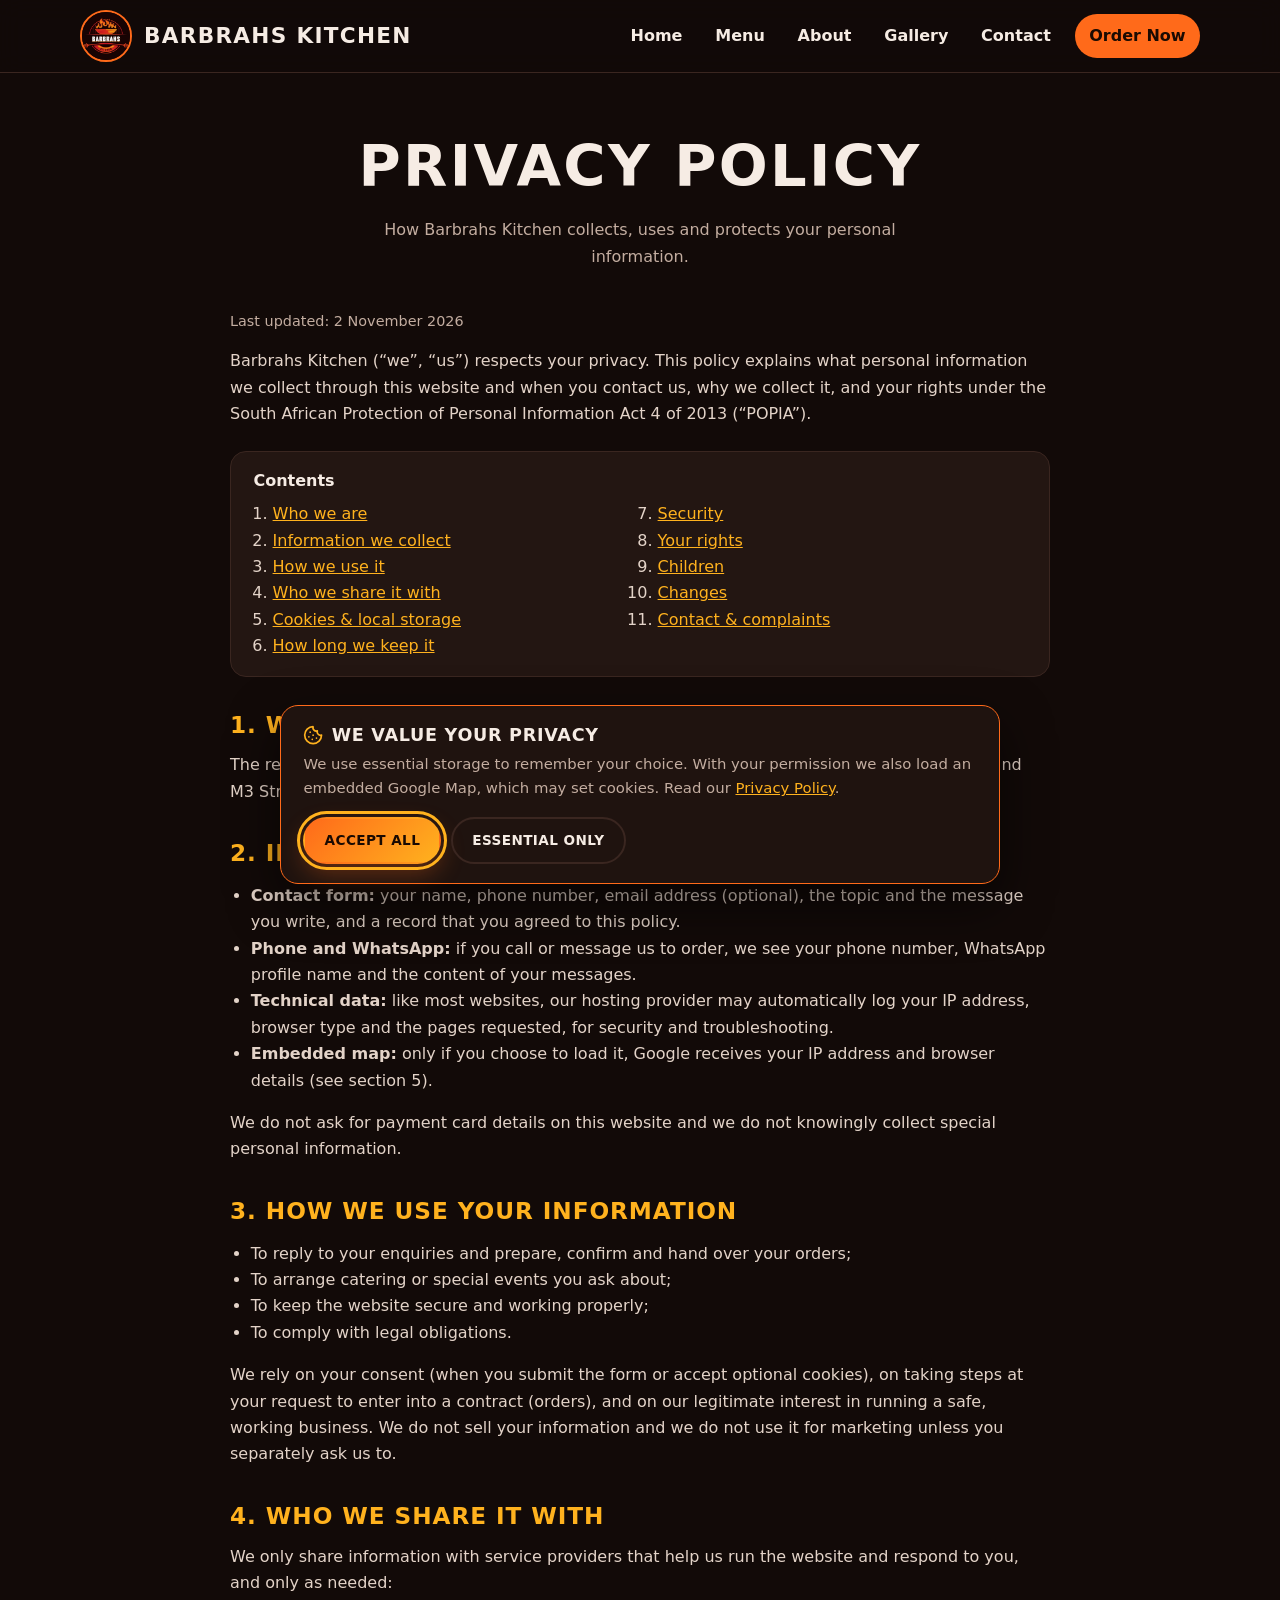
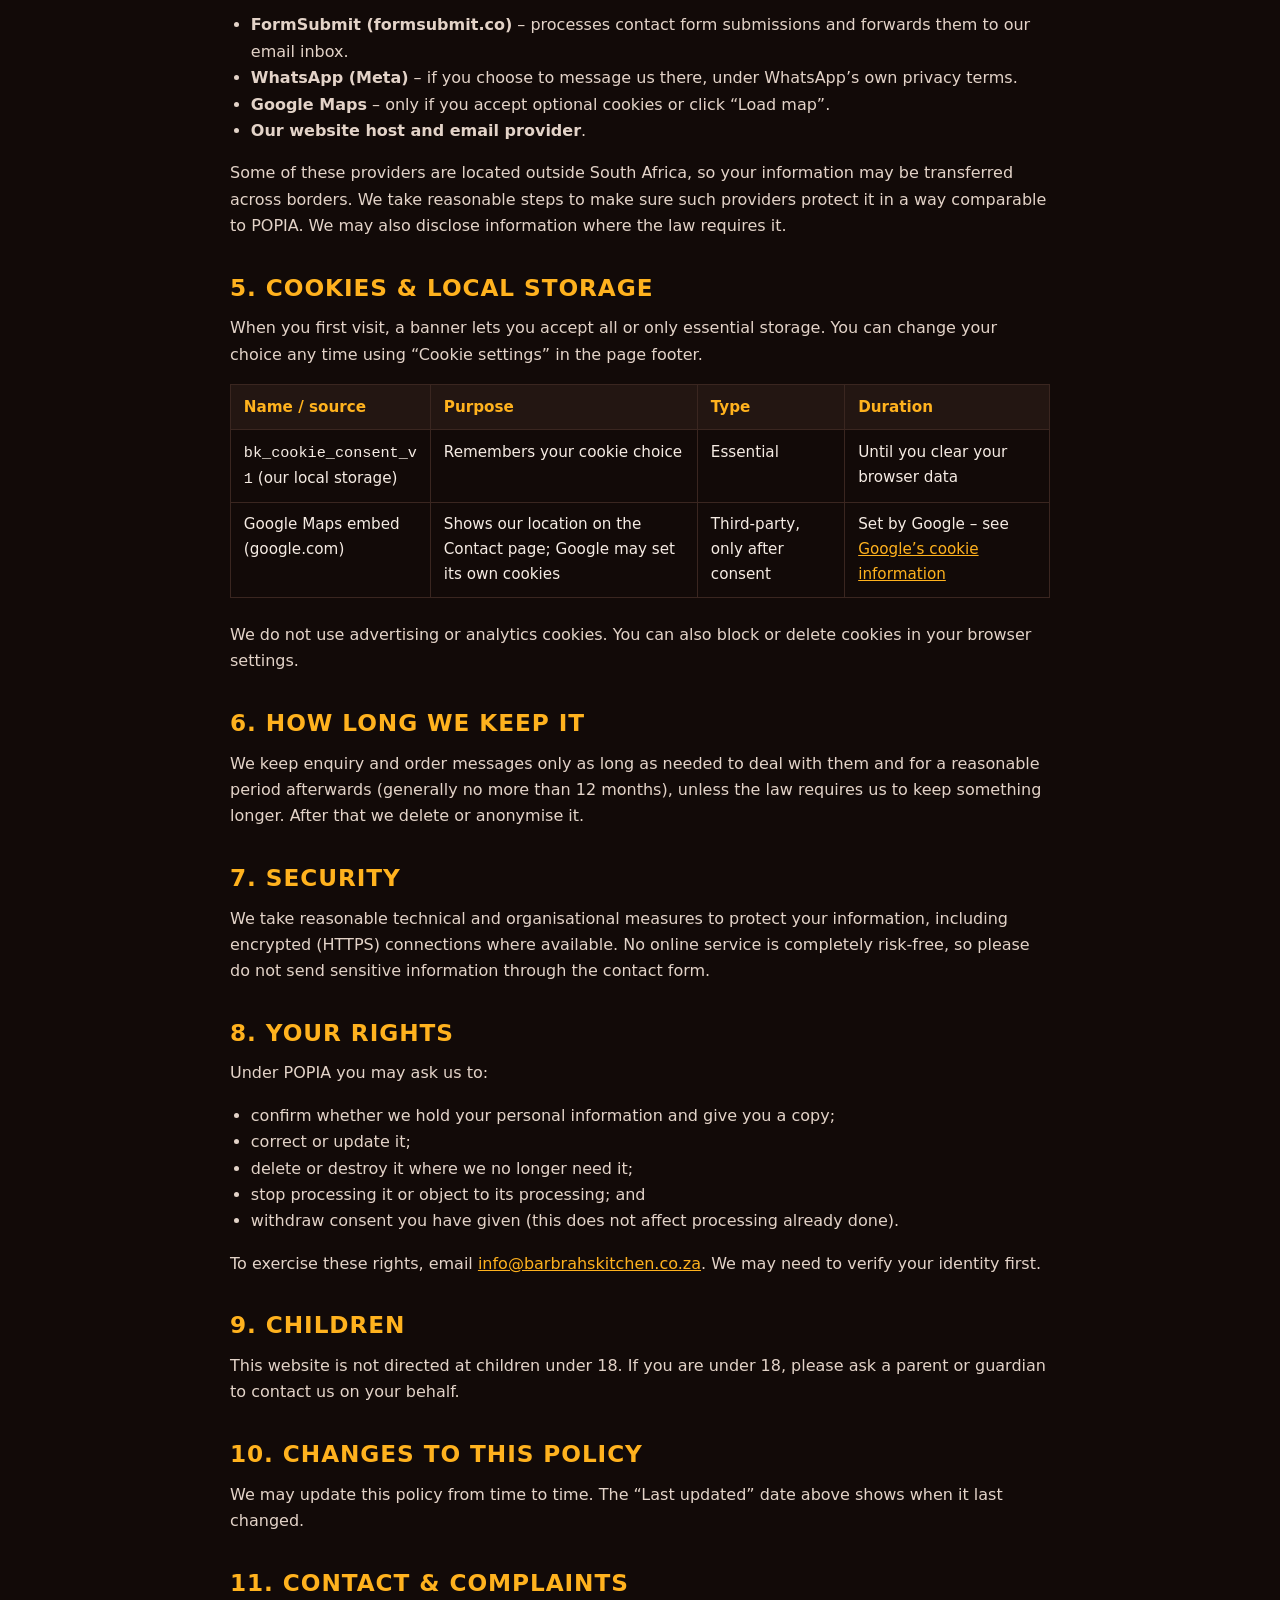
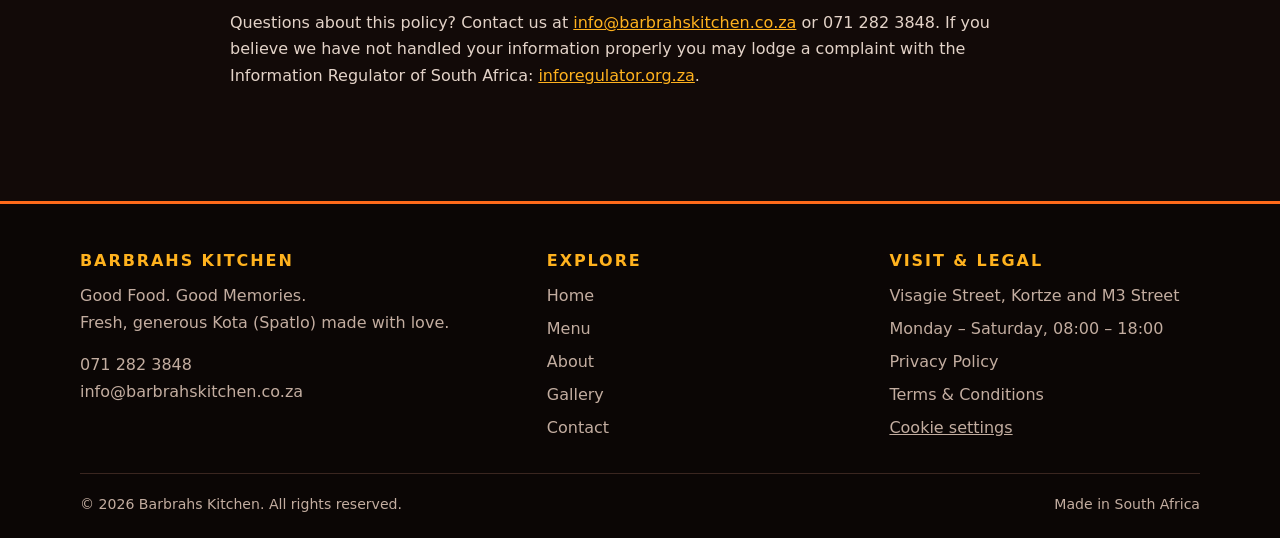
<file: privacy-policy.html>
<!DOCTYPE html>
<html lang="en-ZA">
<head>
  <meta charset="UTF-8">
  <meta name="viewport" content="width=device-width, initial-scale=1">
  <title>Privacy Policy | Barbrahs Kitchen</title>
  <meta name="description" content="How Barbrahs Kitchen collects, uses and protects personal information, in line with POPIA.">
  <meta name="theme-color" content="#120a08">
  <meta property="og:type" content="website">
  <meta property="og:site_name" content="Barbrahs Kitchen">
  <meta property="og:title" content="Privacy Policy | Barbrahs Kitchen">
  <meta property="og:description" content="How Barbrahs Kitchen collects, uses and protects personal information, in line with POPIA.">
  <meta property="og:locale" content="en_ZA">
  <meta property="og:image" content="https://babrahskichen.netlify.app/assets/img/og-image.jpg">
  <meta name="twitter:card" content="summary_large_image">
  <link rel="canonical" href="https://babrahskichen.netlify.app/privacy-policy.html">
  <meta property="og:url" content="https://babrahskichen.netlify.app/privacy-policy.html">
  <link rel="icon" href="favicon.ico" sizes="48x48">
  <link rel="icon" type="image/png" sizes="32x32" href="assets/icons/favicon-32.png">
  <link rel="icon" type="image/png" sizes="16x16" href="assets/icons/favicon-16.png">
  <link rel="apple-touch-icon" href="assets/icons/apple-touch-icon.png">
  <link rel="manifest" href="site.webmanifest">
  <link rel="stylesheet" href="assets/css/style.css">
  
</head>
<body>
<a class="skip-link" href="#main">Skip to content</a>
<header class="site-header">
  <div class="container header-inner">
    <a class="brand" href="index.html" aria-label="Barbrahs Kitchen home">
      <img src="assets/img/logo.webp" alt="" width="52" height="52">
      <span>Barbrahs Kitchen</span>
    </a>
    <button class="nav-toggle" type="button" aria-controls="site-nav" aria-expanded="false" aria-label="Menu"><span class="bars"></span></button>
    <nav class="site-nav" id="site-nav" aria-label="Main">
      <ul>
        <li><a href="index.html">Home</a></li><li><a href="menu.html">Menu</a></li><li><a href="about.html">About</a></li><li><a href="gallery.html">Gallery</a></li><li><a href="contact.html">Contact</a></li><li><a class="nav-cta" href="https://wa.me/27712823848?text=Hi%20Barbrahs%20Kitchen,%20I%20would%20like%20to%20place%20an%20order" target="_blank" rel="noopener">Order Now</a></li>
      </ul>
    </nav>
  </div>
</header>
<main id="main">

<section class="page-hero"><div class="container">
  <h1>Privacy policy</h1><p>How Barbrahs Kitchen collects, uses and protects your personal information.</p>
</div></section>
<section class="section legal" style="padding-top:0">
  <div class="narrow">
    <p class="updated">Last updated: 2 November 2026</p>
    <p>Barbrahs Kitchen (&ldquo;we&rdquo;, &ldquo;us&rdquo;) respects your privacy. This policy explains what personal information we collect through this website and when you contact us, why we collect it, and your rights under the South African Protection of Personal Information Act 4 of 2013 (&ldquo;POPIA&rdquo;).</p>

    <nav class="legal-toc" aria-label="Contents"><strong>Contents</strong><ol>
      <li><a href="#who">Who we are</a></li><li><a href="#collect">Information we collect</a></li>
      <li><a href="#use">How we use it</a></li><li><a href="#share">Who we share it with</a></li>
      <li><a href="#cookies">Cookies &amp; local storage</a></li><li><a href="#keep">How long we keep it</a></li>
      <li><a href="#security">Security</a></li><li><a href="#rights">Your rights</a></li>
      <li><a href="#children">Children</a></li><li><a href="#changes">Changes</a></li><li><a href="#contact">Contact &amp; complaints</a></li>
    </ol></nav>

    <h2 id="who">1. Who we are</h2>
    <p>The responsible party for your personal information is Barbrahs Kitchen, Visagie Street, Kortze and M3 Street. You can reach us on <a href="tel:+27712823848">071 282 3848</a> or at <a href="mailto:info@barbrahskitchen.co.za">info@barbrahskitchen.co.za</a>.</p>

    <h2 id="collect">2. Information we collect</h2>
    <ul>
      <li><strong>Contact form:</strong> your name, phone number, email address (optional), the topic and the message you write, and a record that you agreed to this policy.</li>
      <li><strong>Phone and WhatsApp:</strong> if you call or message us to order, we see your phone number, WhatsApp profile name and the content of your messages.</li>
      <li><strong>Technical data:</strong> like most websites, our hosting provider may automatically log your IP address, browser type and the pages requested, for security and troubleshooting.</li>
      <li><strong>Embedded map:</strong> only if you choose to load it, Google receives your IP address and browser details (see section 5).</li>
    </ul>
    <p>We do not ask for payment card details on this website and we do not knowingly collect special personal information.</p>

    <h2 id="use">3. How we use your information</h2>
    <ul>
      <li>To reply to your enquiries and prepare, confirm and hand over your orders;</li>
      <li>To arrange catering or special events you ask about;</li>
      <li>To keep the website secure and working properly;</li>
      <li>To comply with legal obligations.</li>
    </ul>
    <p>We rely on your consent (when you submit the form or accept optional cookies), on taking steps at your request to enter into a contract (orders), and on our legitimate interest in running a safe, working business. We do not sell your information and we do not use it for marketing unless you separately ask us to.</p>

    <h2 id="share">4. Who we share it with</h2>
    <p>We only share information with service providers that help us run the website and respond to you, and only as needed:</p>
    <ul>
      <li><strong>FormSubmit (formsubmit.co)</strong> &ndash; processes contact form submissions and forwards them to our email inbox.</li>
      <li><strong>WhatsApp (Meta)</strong> &ndash; if you choose to message us there, under WhatsApp&rsquo;s own privacy terms.</li>
      <li><strong>Google Maps</strong> &ndash; only if you accept optional cookies or click &ldquo;Load map&rdquo;.</li>
      <li><strong>Our website host and email provider</strong>.</li>
    </ul>
    <p>Some of these providers are located outside South Africa, so your information may be transferred across borders. We take reasonable steps to make sure such providers protect it in a way comparable to POPIA. We may also disclose information where the law requires it.</p>

    <h2 id="cookies">5. Cookies &amp; local storage</h2>
    <p>When you first visit, a banner lets you accept all or only essential storage. You can change your choice any time using &ldquo;Cookie settings&rdquo; in the page footer.</p>
    <table>
      <thead><tr><th>Name / source</th><th>Purpose</th><th>Type</th><th>Duration</th></tr></thead>
      <tbody>
        <tr><td><code>bk_cookie_consent_v1</code> (our local storage)</td><td>Remembers your cookie choice</td><td>Essential</td><td>Until you clear your browser data</td></tr>
        <tr><td>Google Maps embed (google.com)</td><td>Shows our location on the Contact page; Google may set its own cookies</td><td>Third-party, only after consent</td><td>Set by Google &ndash; see <a href="https://policies.google.com/technologies/cookies" target="_blank" rel="noopener">Google&rsquo;s cookie information</a></td></tr>
      </tbody>
    </table>
    <p>We do not use advertising or analytics cookies. You can also block or delete cookies in your browser settings.</p>

    <h2 id="keep">6. How long we keep it</h2>
    <p>We keep enquiry and order messages only as long as needed to deal with them and for a reasonable period afterwards (generally no more than 12 months), unless the law requires us to keep something longer. After that we delete or anonymise it.</p>

    <h2 id="security">7. Security</h2>
    <p>We take reasonable technical and organisational measures to protect your information, including encrypted (HTTPS) connections where available. No online service is completely risk-free, so please do not send sensitive information through the contact form.</p>

    <h2 id="rights">8. Your rights</h2>
    <p>Under POPIA you may ask us to:</p>
    <ul>
      <li>confirm whether we hold your personal information and give you a copy;</li>
      <li>correct or update it;</li>
      <li>delete or destroy it where we no longer need it;</li>
      <li>stop processing it or object to its processing; and</li>
      <li>withdraw consent you have given (this does not affect processing already done).</li>
    </ul>
    <p>To exercise these rights, email <a href="mailto:info@barbrahskitchen.co.za">info@barbrahskitchen.co.za</a>. We may need to verify your identity first.</p>

    <h2 id="children">9. Children</h2>
    <p>This website is not directed at children under 18. If you are under 18, please ask a parent or guardian to contact us on your behalf.</p>

    <h2 id="changes">10. Changes to this policy</h2>
    <p>We may update this policy from time to time. The &ldquo;Last updated&rdquo; date above shows when it last changed.</p>

    <h2 id="contact">11. Contact &amp; complaints</h2>
    <p>Questions about this policy? Contact us at <a href="mailto:info@barbrahskitchen.co.za">info@barbrahskitchen.co.za</a> or 071 282 3848. If you believe we have not handled your information properly you may lodge a complaint with the Information Regulator of South Africa: <a href="https://inforegulator.org.za" target="_blank" rel="noopener">inforegulator.org.za</a>.</p>
  </div>
</section>

</main>
<footer class="site-footer">
  <div class="container">
    <div class="footer-grid">
      <div>
        <h2>Barbrahs Kitchen</h2>
        <p>Good Food. Good Memories.<br>Fresh, generous Kota (Spatlo) made with love.</p>
        <p><a href="tel:+27712823848">071 282 3848</a><br><a href="mailto:info@barbrahskitchen.co.za">info@barbrahskitchen.co.za</a></p>
      </div>
      <div>
        <h2>Explore</h2>
        <ul>
          <li><a href="index.html">Home</a></li>
          <li><a href="menu.html">Menu</a></li>
          <li><a href="about.html">About</a></li>
          <li><a href="gallery.html">Gallery</a></li>
          <li><a href="contact.html">Contact</a></li>
        </ul>
      </div>
      <div>
        <h2>Visit &amp; Legal</h2>
        <ul>
          <li>Visagie Street, Kortze and M3 Street</li>
          <li>Monday – Saturday, 08:00 – 18:00</li>
          <li><a href="privacy-policy.html">Privacy Policy</a></li>
          <li><a href="terms-and-conditions.html">Terms &amp; Conditions</a></li>
          <li><button class="link-btn" type="button" data-open-cookie-settings>Cookie settings</button></li>
        </ul>
      </div>
    </div>
    <div class="footer-bottom">
      <span>&copy; <span data-year>2026</span> Barbrahs Kitchen. All rights reserved.</span>
      <span>Made in South Africa</span>
    </div>
  </div>
</footer>

<a class="wa-float" href="https://wa.me/27712823848?text=Hi%20Barbrahs%20Kitchen,%20I%20would%20like%20to%20place%20an%20order" target="_blank" rel="noopener" aria-label="Order on WhatsApp"><svg viewBox="0 0 32 32" aria-hidden="true"><path d="M16.04 3C9.4 3 4 8.4 4 15.03c0 2.12.55 4.19 1.6 6.01L4 28l7.1-1.86a12 12 0 0 0 4.94 1.07h.01C22.68 27.2 28 21.8 28 15.17 28 8.4 22.68 3 16.04 3zm0 21.9h-.01a9.9 9.9 0 0 1-5.04-1.38l-.36-.21-3.74.98 1-3.65-.24-.37a9.87 9.87 0 0 1-1.52-5.24c0-5.46 4.46-9.9 9.94-9.9 5.47 0 9.92 4.44 9.92 9.9 0 5.47-4.45 9.87-9.95 9.87zm5.44-7.4c-.3-.15-1.77-.87-2.04-.97-.27-.1-.47-.15-.67.15-.2.3-.77.97-.94 1.17-.17.2-.35.22-.65.07-.3-.15-1.26-.46-2.4-1.48-.89-.79-1.49-1.77-1.66-2.07-.17-.3-.02-.46.13-.61.14-.13.3-.35.45-.52.15-.17.2-.3.3-.5.1-.2.05-.37-.02-.52-.08-.15-.67-1.62-.92-2.22-.24-.58-.49-.5-.67-.51h-.57c-.2 0-.52.07-.8.37-.27.3-1.04 1.02-1.04 2.48 0 1.46 1.07 2.88 1.22 3.08.15.2 2.1 3.2 5.08 4.49.71.3 1.26.49 1.7.63.71.23 1.36.2 1.88.12.57-.09 1.77-.72 2.02-1.42.25-.7.25-1.3.17-1.42-.07-.12-.27-.2-.57-.35z"/></svg></a>

<div class="cookie-banner" id="cookie-banner" role="dialog" aria-modal="false" aria-labelledby="cookie-title">
  <h2 id="cookie-title"><svg class="svg-ic" viewBox="0 0 24 24" fill="none" stroke="currentColor" stroke-width="2" stroke-linecap="round" stroke-linejoin="round" aria-hidden="true" focusable="false"><path d="M12 2a10 10 0 1 0 10 10 4 4 0 0 1-5-5 4 4 0 0 1-5-5z"/><path d="M8.5 8.5v.01M16 15.5v.01M12 12v.01M11 17v.01M7 14v.01"/></svg> We value your privacy</h2>
  <p>We use essential storage to remember your choice. With your permission we also load an embedded Google Map, which may set cookies. Read our <a href="privacy-policy.html">Privacy Policy</a>.</p>
  <div class="cookie-actions">
    <button class="btn btn-primary" type="button" data-consent="all">Accept all</button>
    <button class="btn btn-ghost" type="button" data-consent="essential">Essential only</button>
  </div>
</div>

<script src="assets/js/main.js" defer></script>
</body>
</html>
</file>
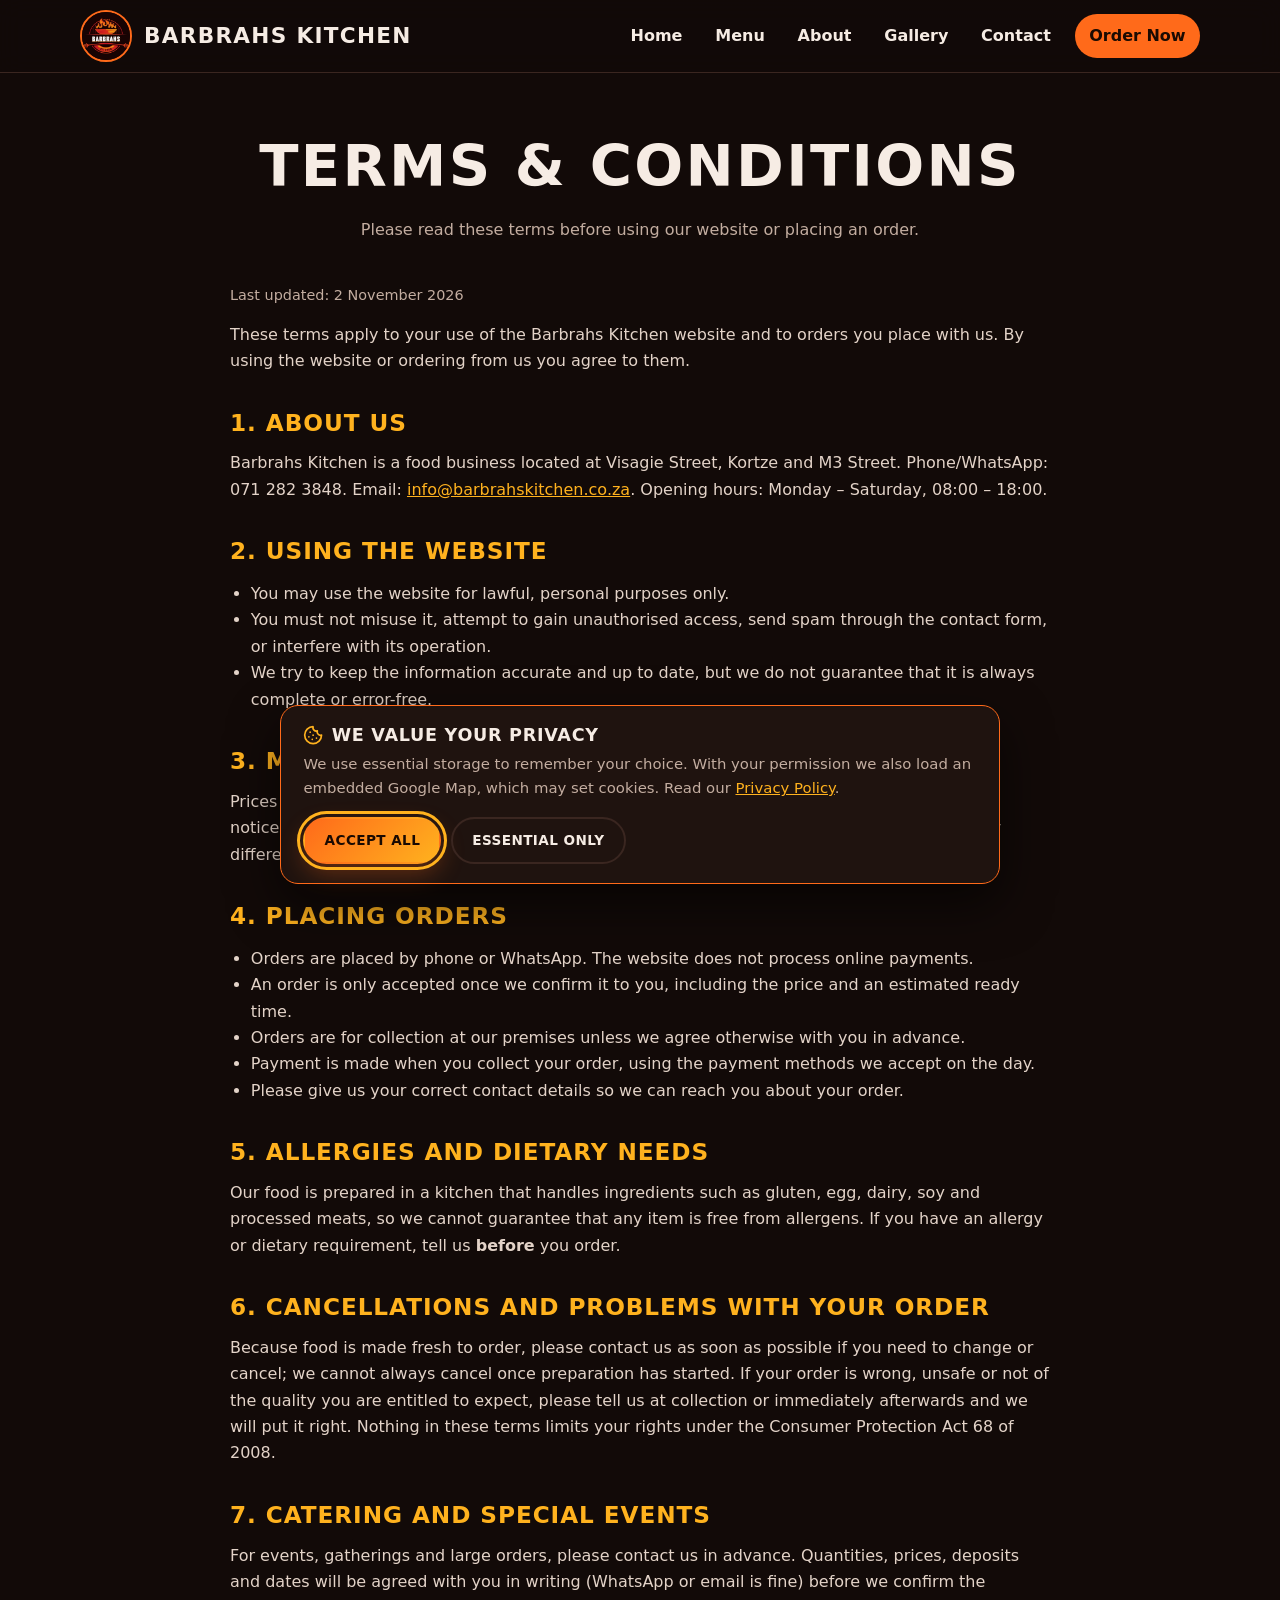
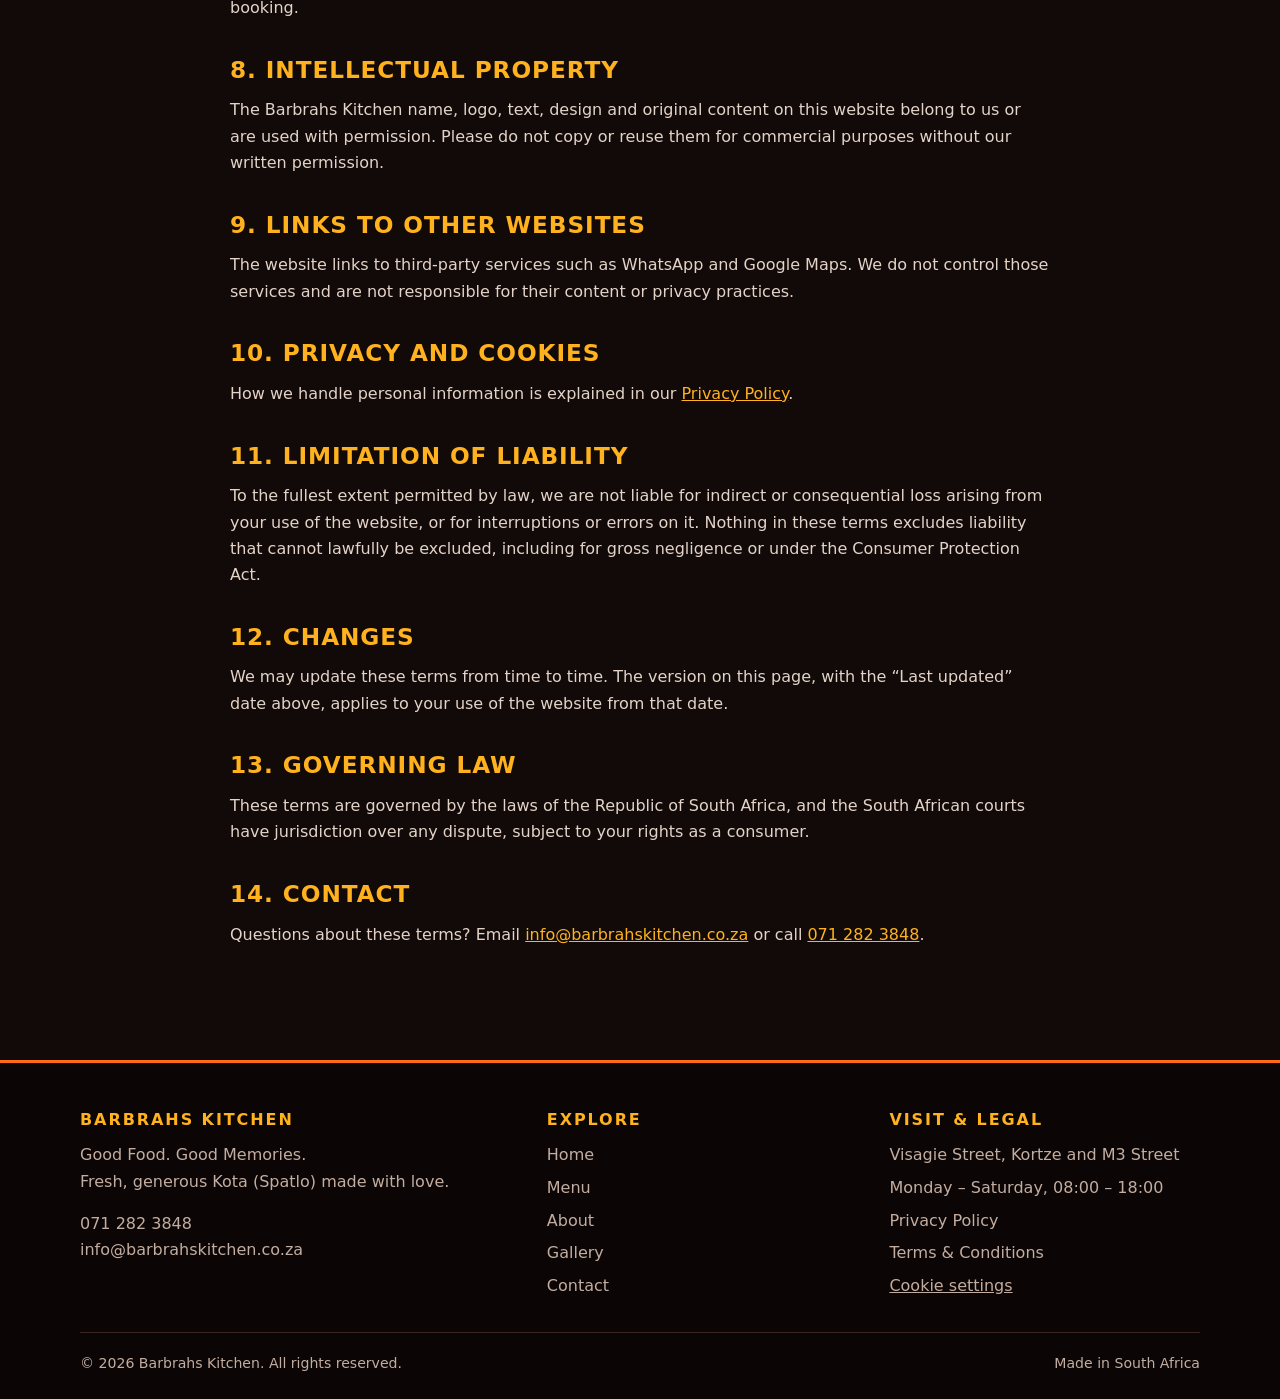
<file: terms-and-conditions.html>
<!DOCTYPE html>
<html lang="en-ZA">
<head>
  <meta charset="UTF-8">
  <meta name="viewport" content="width=device-width, initial-scale=1">
  <title>Terms & Conditions | Barbrahs Kitchen</title>
  <meta name="description" content="Terms and conditions for using the Barbrahs Kitchen website and placing orders.">
  <meta name="theme-color" content="#120a08">
  <meta property="og:type" content="website">
  <meta property="og:site_name" content="Barbrahs Kitchen">
  <meta property="og:title" content="Terms & Conditions | Barbrahs Kitchen">
  <meta property="og:description" content="Terms and conditions for using the Barbrahs Kitchen website and placing orders.">
  <meta property="og:locale" content="en_ZA">
  <meta property="og:image" content="https://babrahskichen.netlify.app/assets/img/og-image.jpg">
  <meta name="twitter:card" content="summary_large_image">
  <link rel="canonical" href="https://babrahskichen.netlify.app/terms-and-conditions.html">
  <meta property="og:url" content="https://babrahskichen.netlify.app/terms-and-conditions.html">
  <link rel="icon" href="favicon.ico" sizes="48x48">
  <link rel="icon" type="image/png" sizes="32x32" href="assets/icons/favicon-32.png">
  <link rel="icon" type="image/png" sizes="16x16" href="assets/icons/favicon-16.png">
  <link rel="apple-touch-icon" href="assets/icons/apple-touch-icon.png">
  <link rel="manifest" href="site.webmanifest">
  <link rel="stylesheet" href="assets/css/style.css">
  
</head>
<body>
<a class="skip-link" href="#main">Skip to content</a>
<header class="site-header">
  <div class="container header-inner">
    <a class="brand" href="index.html" aria-label="Barbrahs Kitchen home">
      <img src="assets/img/logo.webp" alt="" width="52" height="52">
      <span>Barbrahs Kitchen</span>
    </a>
    <button class="nav-toggle" type="button" aria-controls="site-nav" aria-expanded="false" aria-label="Menu"><span class="bars"></span></button>
    <nav class="site-nav" id="site-nav" aria-label="Main">
      <ul>
        <li><a href="index.html">Home</a></li><li><a href="menu.html">Menu</a></li><li><a href="about.html">About</a></li><li><a href="gallery.html">Gallery</a></li><li><a href="contact.html">Contact</a></li><li><a class="nav-cta" href="https://wa.me/27712823848?text=Hi%20Barbrahs%20Kitchen,%20I%20would%20like%20to%20place%20an%20order" target="_blank" rel="noopener">Order Now</a></li>
      </ul>
    </nav>
  </div>
</header>
<main id="main">

<section class="page-hero"><div class="container">
  <h1>Terms &amp; conditions</h1><p>Please read these terms before using our website or placing an order.</p>
</div></section>
<section class="section legal" style="padding-top:0">
  <div class="narrow">
    <p class="updated">Last updated: 2 November 2026</p>
    <p>These terms apply to your use of the Barbrahs Kitchen website and to orders you place with us. By using the website or ordering from us you agree to them.</p>

    <h2>1. About us</h2>
    <p>Barbrahs Kitchen is a food business located at Visagie Street, Kortze and M3 Street. Phone/WhatsApp: 071 282 3848. Email: <a href="mailto:info@barbrahskitchen.co.za">info@barbrahskitchen.co.za</a>. Opening hours: Monday – Saturday, 08:00 – 18:00.</p>

    <h2>2. Using the website</h2>
    <ul>
      <li>You may use the website for lawful, personal purposes only.</li>
      <li>You must not misuse it, attempt to gain unauthorised access, send spam through the contact form, or interfere with its operation.</li>
      <li>We try to keep the information accurate and up to date, but we do not guarantee that it is always complete or error-free.</li>
    </ul>

    <h2>3. Menu, prices and photos</h2>
    <p>Prices are in South African Rand (ZAR). Prices, ingredients and availability may change without notice, and items may sell out. Photos are for illustration; the food you receive may look slightly different.</p>

    <h2>4. Placing orders</h2>
    <ul>
      <li>Orders are placed by phone or WhatsApp. The website does not process online payments.</li>
      <li>An order is only accepted once we confirm it to you, including the price and an estimated ready time.</li>
      <li>Orders are for collection at our premises unless we agree otherwise with you in advance.</li>
      <li>Payment is made when you collect your order, using the payment methods we accept on the day.</li>
      <li>Please give us your correct contact details so we can reach you about your order.</li>
    </ul>

    <h2>5. Allergies and dietary needs</h2>
    <p>Our food is prepared in a kitchen that handles ingredients such as gluten, egg, dairy, soy and processed meats, so we cannot guarantee that any item is free from allergens. If you have an allergy or dietary requirement, tell us <strong>before</strong> you order.</p>

    <h2>6. Cancellations and problems with your order</h2>
    <p>Because food is made fresh to order, please contact us as soon as possible if you need to change or cancel; we cannot always cancel once preparation has started. If your order is wrong, unsafe or not of the quality you are entitled to expect, please tell us at collection or immediately afterwards and we will put it right. Nothing in these terms limits your rights under the Consumer Protection Act 68 of 2008.</p>

    <h2>7. Catering and special events</h2>
    <p>For events, gatherings and large orders, please contact us in advance. Quantities, prices, deposits and dates will be agreed with you in writing (WhatsApp or email is fine) before we confirm the booking.</p>

    <h2>8. Intellectual property</h2>
    <p>The Barbrahs Kitchen name, logo, text, design and original content on this website belong to us or are used with permission. Please do not copy or reuse them for commercial purposes without our written permission.</p>

    <h2>9. Links to other websites</h2>
    <p>The website links to third-party services such as WhatsApp and Google Maps. We do not control those services and are not responsible for their content or privacy practices.</p>

    <h2>10. Privacy and cookies</h2>
    <p>How we handle personal information is explained in our <a href="privacy-policy.html">Privacy Policy</a>.</p>

    <h2>11. Limitation of liability</h2>
    <p>To the fullest extent permitted by law, we are not liable for indirect or consequential loss arising from your use of the website, or for interruptions or errors on it. Nothing in these terms excludes liability that cannot lawfully be excluded, including for gross negligence or under the Consumer Protection Act.</p>

    <h2>12. Changes</h2>
    <p>We may update these terms from time to time. The version on this page, with the &ldquo;Last updated&rdquo; date above, applies to your use of the website from that date.</p>

    <h2>13. Governing law</h2>
    <p>These terms are governed by the laws of the Republic of South Africa, and the South African courts have jurisdiction over any dispute, subject to your rights as a consumer.</p>

    <h2>14. Contact</h2>
    <p>Questions about these terms? Email <a href="mailto:info@barbrahskitchen.co.za">info@barbrahskitchen.co.za</a> or call <a href="tel:+27712823848">071 282 3848</a>.</p>
  </div>
</section>

</main>
<footer class="site-footer">
  <div class="container">
    <div class="footer-grid">
      <div>
        <h2>Barbrahs Kitchen</h2>
        <p>Good Food. Good Memories.<br>Fresh, generous Kota (Spatlo) made with love.</p>
        <p><a href="tel:+27712823848">071 282 3848</a><br><a href="mailto:info@barbrahskitchen.co.za">info@barbrahskitchen.co.za</a></p>
      </div>
      <div>
        <h2>Explore</h2>
        <ul>
          <li><a href="index.html">Home</a></li>
          <li><a href="menu.html">Menu</a></li>
          <li><a href="about.html">About</a></li>
          <li><a href="gallery.html">Gallery</a></li>
          <li><a href="contact.html">Contact</a></li>
        </ul>
      </div>
      <div>
        <h2>Visit &amp; Legal</h2>
        <ul>
          <li>Visagie Street, Kortze and M3 Street</li>
          <li>Monday – Saturday, 08:00 – 18:00</li>
          <li><a href="privacy-policy.html">Privacy Policy</a></li>
          <li><a href="terms-and-conditions.html">Terms &amp; Conditions</a></li>
          <li><button class="link-btn" type="button" data-open-cookie-settings>Cookie settings</button></li>
        </ul>
      </div>
    </div>
    <div class="footer-bottom">
      <span>&copy; <span data-year>2026</span> Barbrahs Kitchen. All rights reserved.</span>
      <span>Made in South Africa</span>
    </div>
  </div>
</footer>

<a class="wa-float" href="https://wa.me/27712823848?text=Hi%20Barbrahs%20Kitchen,%20I%20would%20like%20to%20place%20an%20order" target="_blank" rel="noopener" aria-label="Order on WhatsApp"><svg viewBox="0 0 32 32" aria-hidden="true"><path d="M16.04 3C9.4 3 4 8.4 4 15.03c0 2.12.55 4.19 1.6 6.01L4 28l7.1-1.86a12 12 0 0 0 4.94 1.07h.01C22.68 27.2 28 21.8 28 15.17 28 8.4 22.68 3 16.04 3zm0 21.9h-.01a9.9 9.9 0 0 1-5.04-1.38l-.36-.21-3.74.98 1-3.65-.24-.37a9.87 9.87 0 0 1-1.52-5.24c0-5.46 4.46-9.9 9.94-9.9 5.47 0 9.92 4.44 9.92 9.9 0 5.47-4.45 9.87-9.95 9.87zm5.44-7.4c-.3-.15-1.77-.87-2.04-.97-.27-.1-.47-.15-.67.15-.2.3-.77.97-.94 1.17-.17.2-.35.22-.65.07-.3-.15-1.26-.46-2.4-1.48-.89-.79-1.49-1.77-1.66-2.07-.17-.3-.02-.46.13-.61.14-.13.3-.35.45-.52.15-.17.2-.3.3-.5.1-.2.05-.37-.02-.52-.08-.15-.67-1.62-.92-2.22-.24-.58-.49-.5-.67-.51h-.57c-.2 0-.52.07-.8.37-.27.3-1.04 1.02-1.04 2.48 0 1.46 1.07 2.88 1.22 3.08.15.2 2.1 3.2 5.08 4.49.71.3 1.26.49 1.7.63.71.23 1.36.2 1.88.12.57-.09 1.77-.72 2.02-1.42.25-.7.25-1.3.17-1.42-.07-.12-.27-.2-.57-.35z"/></svg></a>

<div class="cookie-banner" id="cookie-banner" role="dialog" aria-modal="false" aria-labelledby="cookie-title">
  <h2 id="cookie-title"><svg class="svg-ic" viewBox="0 0 24 24" fill="none" stroke="currentColor" stroke-width="2" stroke-linecap="round" stroke-linejoin="round" aria-hidden="true" focusable="false"><path d="M12 2a10 10 0 1 0 10 10 4 4 0 0 1-5-5 4 4 0 0 1-5-5z"/><path d="M8.5 8.5v.01M16 15.5v.01M12 12v.01M11 17v.01M7 14v.01"/></svg> We value your privacy</h2>
  <p>We use essential storage to remember your choice. With your permission we also load an embedded Google Map, which may set cookies. Read our <a href="privacy-policy.html">Privacy Policy</a>.</p>
  <div class="cookie-actions">
    <button class="btn btn-primary" type="button" data-consent="all">Accept all</button>
    <button class="btn btn-ghost" type="button" data-consent="essential">Essential only</button>
  </div>
</div>

<script src="assets/js/main.js" defer></script>
</body>
</html>
</file>
<file: assets/css/style.css>
:root {
  --bg: #120a08;
  --bg-2: #1b100d;
  --card: #231612;
  --line: #3a2620;
  --text: #f6ece4;
  --muted: #c3ada0;
  --ember: #ff6a1a;
  --flame: #ffb21e;
  --ember-dark: #c2410c;
  --wa: #25d366;
  --wa-dark: #1ba851;
  --radius: 16px;
  --shadow: 0 18px 40px rgba(0, 0, 0, .45);
  --font: system-ui, -apple-system, "Segoe UI", Roboto, "Helvetica Neue", Arial, sans-serif;
  --display: "Arial Narrow", "Franklin Gothic Medium", Impact, "Arial Black", system-ui, sans-serif;
}

*, *::before, *::after { box-sizing: border-box; }
html { scroll-behavior: smooth; -webkit-text-size-adjust: 100%; }
body {
  margin: 0; font-family: var(--font); line-height: 1.65; color: var(--text);
  background: radial-gradient(1200px 600px at 80% -10%, rgba(255, 106, 26, .13), transparent 60%), var(--bg);
  min-height: 100vh; display: flex; flex-direction: column;
}
main { flex: 1; }
img { max-width: 100%; display: block; }
a { color: var(--flame); }
a:hover { color: #fff; }
h1, h2, h3 { line-height: 1.15; margin: 0 0 .6em; }
h1, h2 { font-family: var(--display); text-transform: uppercase; letter-spacing: .04em; font-weight: 800; }
p { margin: 0 0 1em; }

:focus-visible { outline: 3px solid var(--flame); outline-offset: 3px; border-radius: 6px; }
.skip-link {
  position: absolute; left: 12px; top: -60px; background: var(--flame); color: #000; padding: .6rem 1rem;
  border-radius: 8px; font-weight: 700; z-index: 2000; text-decoration: none;
}
.skip-link:focus { top: 12px; }
.sr-only { position: absolute; width: 1px; height: 1px; overflow: hidden; clip: rect(0 0 0 0); white-space: nowrap; }

.container { width: min(1120px, 100% - 2rem); margin-inline: auto; }
.narrow { width: min(820px, 100% - 2rem); margin-inline: auto; }

.site-header {
  position: sticky; top: 0; z-index: 100;
  background: rgba(18, 10, 8, .88); backdrop-filter: blur(12px); -webkit-backdrop-filter: blur(12px);
  border-bottom: 1px solid var(--line);
}
.header-inner { display: flex; align-items: center; justify-content: space-between; gap: 1rem; min-height: 72px; }
.brand { display: flex; align-items: center; gap: .75rem; text-decoration: none; color: var(--text); }
.brand img { width: 52px; height: 52px; border-radius: 50%; border: 2px solid var(--ember); object-fit: cover; background: #170302; }
.brand span { font-family: var(--display); font-size: 1.35rem; font-weight: 800; letter-spacing: .06em; text-transform: uppercase; }
.brand:hover { color: var(--flame); }

.nav-toggle {
  display: none; background: transparent; border: 1px solid var(--line); color: var(--text);
  width: 46px; height: 46px; border-radius: 12px; cursor: pointer; align-items: center; justify-content: center;
}
.nav-toggle .bars, .nav-toggle .bars::before, .nav-toggle .bars::after {
  display: block; width: 22px; height: 2px; background: currentColor; border-radius: 2px; transition: transform .25s, opacity .25s;
}
.nav-toggle .bars { position: relative; }
.nav-toggle .bars::before, .nav-toggle .bars::after { content: ""; position: absolute; left: 0; }
.nav-toggle .bars::before { top: -7px; }
.nav-toggle .bars::after { top: 7px; }
.nav-toggle[aria-expanded="true"] .bars { background: transparent; }
.nav-toggle[aria-expanded="true"] .bars::before { transform: translateY(7px) rotate(45deg); }
.nav-toggle[aria-expanded="true"] .bars::after { transform: translateY(-7px) rotate(-45deg); }

.site-nav ul { list-style: none; display: flex; gap: .25rem; margin: 0; padding: 0; align-items: center; }
.site-nav a {
  display: block; padding: .55rem .9rem; border-radius: 999px; color: var(--text); text-decoration: none;
  font-weight: 600; transition: background .2s, color .2s;
}
.site-nav a:hover { background: rgba(255, 255, 255, .07); color: var(--flame); }
.site-nav a[aria-current="page"] { background: rgba(255, 106, 26, .16); color: var(--flame); }
.site-nav .nav-cta { background: var(--ember); color: #1a0a02; margin-left: .35rem; }
.site-nav .nav-cta:hover { background: var(--flame); color: #1a0a02; }

@media (max-width: 860px) {
  .nav-toggle { display: inline-flex; }
  .site-nav {
    position: absolute; left: 0; right: 0; top: 100%; background: var(--bg-2); border-bottom: 1px solid var(--line);
    display: none; padding: .75rem 1rem 1.25rem;
  }
  .site-nav.open { display: block; }
  .site-nav ul { flex-direction: column; align-items: stretch; }
  .site-nav a { padding: .85rem 1rem; border-radius: 12px; }
  .site-nav .nav-cta { margin: .5rem 0 0; text-align: center; }
}

.btn {
  display: inline-flex; align-items: center; justify-content: center; gap: .5rem;
  padding: .95rem 1.7rem; border-radius: 999px; border: 2px solid transparent; cursor: pointer;
  font: inherit; font-weight: 800; letter-spacing: .03em; text-decoration: none; text-transform: uppercase; font-size: .95rem;
  transition: transform .15s, background .2s, box-shadow .2s, color .2s;
}
.btn:hover { transform: translateY(-2px); }
.btn-primary { background: linear-gradient(135deg, var(--ember), var(--flame)); color: #1a0a02; box-shadow: 0 10px 24px rgba(255, 106, 26, .3); }
.btn-primary:hover { color: #1a0a02; box-shadow: 0 14px 30px rgba(255, 106, 26, .45); }
.btn-wa { background: var(--wa); color: #05290f; }
.btn-wa:hover { background: #4be58a; color: #05290f; }
.btn-ghost { background: transparent; border-color: var(--line); color: var(--text); }
.btn-ghost:hover { border-color: var(--flame); color: var(--flame); }
.btn-block { width: 100%; }
.btn[disabled] { opacity: .6; cursor: progress; transform: none; }

.hero { padding: clamp(2.5rem, 7vw, 5.5rem) 0; position: relative; overflow: hidden; }
.hero-grid { display: grid; grid-template-columns: 1.15fr .85fr; gap: 3rem; align-items: center; }
.eyebrow {
  display: inline-block; font-weight: 700; letter-spacing: .18em; text-transform: uppercase; font-size: .78rem;
  color: var(--flame); border: 1px solid rgba(255, 178, 30, .35); padding: .35rem .9rem; border-radius: 999px; margin-bottom: 1.2rem;
}
.hero h1 { font-size: clamp(2.6rem, 7vw, 5rem); margin-bottom: .4em; }
.hero h1 em {
  font-style: normal; background: linear-gradient(90deg, var(--ember), var(--flame)); -webkit-background-clip: text; background-clip: text;
  -webkit-text-fill-color: transparent; color: transparent;
}
.hero .lead { font-size: 1.15rem; color: var(--muted); max-width: 34rem; margin-bottom: 1.8rem; }
.cta-row { display: flex; flex-wrap: wrap; gap: .8rem; }
.hero-badges { display: flex; flex-wrap: wrap; gap: 1.5rem; margin-top: 2rem; color: var(--muted); font-size: .92rem; }
.hero-badges strong { display: block; color: var(--text); font-size: 1.1rem; }
.hero-art { position: relative; justify-self: center; width: min(420px, 100%); }
.hero-art::before {
  content: ""; position: absolute; inset: -12% -12%; background: radial-gradient(circle, rgba(255, 106, 26, .35), transparent 65%); z-index: 0;
}
.hero-art img.logo {
  position: relative; z-index: 1; border-radius: 50%; border: 4px solid var(--ember); box-shadow: var(--shadow), 0 0 0 10px rgba(255, 106, 26, .1);
  width: 100%; aspect-ratio: 1; object-fit: cover;
}
@media (max-width: 860px) {
  .hero-grid { grid-template-columns: 1fr; text-align: center; }
  .hero .lead { margin-inline: auto; }
  .cta-row, .hero-badges { justify-content: center; }
  .hero-art { width: min(300px, 70%); order: -1; }
}

.section { padding: clamp(2.5rem, 6vw, 4.5rem) 0; }
.section-alt { background: var(--bg-2); border-block: 1px solid var(--line); }
.section-head { text-align: center; max-width: 40rem; margin: 0 auto 2.5rem; }
.section-head h2 { font-size: clamp(1.9rem, 4.5vw, 2.8rem); }
.section-head p { color: var(--muted); }
.page-hero { padding: clamp(2.2rem, 5vw, 3.8rem) 0 1.5rem; text-align: center; }
.page-hero h1 { font-size: clamp(2.2rem, 6vw, 3.6rem); margin-bottom: .3em; }
.page-hero p { color: var(--muted); max-width: 36rem; margin-inline: auto; }

.card-grid { display: grid; grid-template-columns: repeat(auto-fit, minmax(260px, 1fr)); gap: 1.4rem; }
.food-card { background: var(--card); border: 1px solid var(--line); border-radius: var(--radius); overflow: hidden; transition: transform .25s, border-color .25s, box-shadow .25s; }
.food-card:hover { transform: translateY(-5px); border-color: var(--ember); box-shadow: var(--shadow); }
.food-card .photo { aspect-ratio: 4 / 3; overflow: hidden; background: #000; }
.food-card img { width: 100%; height: 100%; object-fit: cover; transition: transform .4s; }
.food-card:hover img { transform: scale(1.06); }
.food-card .body { padding: 1.1rem 1.3rem 1.4rem; display: flex; justify-content: space-between; align-items: baseline; gap: 1rem; }
.food-card h3 { margin: 0; font-size: 1.1rem; }
.price { font-family: var(--display); font-weight: 800; font-size: 1.5rem; color: var(--flame); white-space: nowrap; }

.features { display: grid; grid-template-columns: repeat(auto-fit, minmax(190px, 1fr)); gap: 1rem; }
.feature { background: var(--card); border: 1px solid var(--line); border-radius: var(--radius); padding: 1.4rem; text-align: center; }

.feature h3 { font-size: 1.05rem; margin-bottom: .25rem; }
.feature p { margin: 0; color: var(--muted); font-size: .92rem; }

.steps { list-style: none; counter-reset: step; display: grid; grid-template-columns: repeat(auto-fit, minmax(210px, 1fr)); gap: 1.2rem; padding: 0; margin: 0; }
.steps li { counter-increment: step; background: var(--card); border: 1px solid var(--line); border-radius: var(--radius); padding: 1.5rem; position: relative; }
.steps li::before {
  content: counter(step); display: grid; place-items: center; width: 40px; height: 40px; border-radius: 50%;
  background: linear-gradient(135deg, var(--ember), var(--flame)); color: #1a0a02; font-weight: 800; margin-bottom: .8rem;
}
.steps h3 { font-size: 1.05rem; margin-bottom: .25rem; }
.steps p { color: var(--muted); margin: 0; font-size: .95rem; }

.cta-band {
  text-align: center; background: linear-gradient(135deg, rgba(255, 106, 26, .18), rgba(255, 178, 30, .08)); border: 1px solid rgba(255, 106, 26, .4);
  border-radius: 24px; padding: clamp(2rem, 5vw, 3.5rem) 1.5rem;
}
.cta-band h2 { font-size: clamp(1.7rem, 4vw, 2.4rem); }
.cta-band p { color: var(--muted); max-width: 32rem; margin-inline: auto; }
.cta-band .cta-row { justify-content: center; margin-top: 1.4rem; }

.menu-list { list-style: none; margin: 0; padding: 0; display: grid; gap: 1rem; }
.menu-item { background: var(--card); border: 1px solid var(--line); border-left: 5px solid var(--ember); border-radius: 0 var(--radius) var(--radius) 0; padding: 1.2rem 1.5rem; transition: background .2s, transform .2s; }
.menu-item:hover { background: #2b1b16; transform: translateX(4px); }
.menu-item.featured { border-left-color: var(--flame); background: linear-gradient(90deg, rgba(255, 178, 30, .12), var(--card)); }
.item-head { display: flex; justify-content: space-between; align-items: baseline; gap: 1rem; }
.item-head h3 { margin: 0; font-size: 1.2rem; }
.item-head .tag { font-size: .7rem; font-weight: 800; letter-spacing: .1em; text-transform: uppercase; background: var(--flame); color: #1a0a02; padding: .15rem .55rem; border-radius: 999px; margin-left: .5rem; vertical-align: middle; }
.menu-item p { margin: .35rem 0 0; color: var(--muted); }
.note { text-align: center; color: var(--muted); font-style: italic; margin-bottom: 2rem; }

.prose-grid { display: grid; grid-template-columns: repeat(auto-fit, minmax(300px, 1fr)); gap: 1.4rem; }
.panel { background: var(--card); border: 1px solid var(--line); border-radius: var(--radius); padding: 1.6rem; }
.panel h2, .panel h3 { color: var(--flame); font-size: 1.3rem; }
.check-list { list-style: none; padding: 0; margin: 0; display: grid; gap: .5rem; }
.check-list li { display: flex; align-items: center; gap: .6rem; }
.check-list li::before { content: ""; width: 1.1em; height: 1.1em; flex: none; background: var(--ember); -webkit-mask: url("data:image/svg+xml,%3Csvg xmlns='http://www.w3.org/2000/svg' viewBox='0 0 24 24' fill='none' stroke='black' stroke-width='2' stroke-linecap='round' stroke-linejoin='round'%3E%3Cpath d='M8.5 14.5A2.5 2.5 0 0 0 11 12c0-1.38-.5-2-1-3-1.07-2.14-.22-4.05 2-6 .5 2.5 2 4.9 4 6.5 2 1.6 3 3.5 3 5.5a7 7 0 1 1-14 0c0-1.15.43-2.3 1-3a2.5 2.5 0 0 0 2.5 2.5z'/%3E%3C/svg%3E") center/contain no-repeat; mask: url("data:image/svg+xml,%3Csvg xmlns='http://www.w3.org/2000/svg' viewBox='0 0 24 24' fill='none' stroke='black' stroke-width='2' stroke-linecap='round' stroke-linejoin='round'%3E%3Cpath d='M8.5 14.5A2.5 2.5 0 0 0 11 12c0-1.38-.5-2-1-3-1.07-2.14-.22-4.05 2-6 .5 2.5 2 4.9 4 6.5 2 1.6 3 3.5 3 5.5a7 7 0 1 1-14 0c0-1.15.43-2.3 1-3a2.5 2.5 0 0 0 2.5 2.5z'/%3E%3C/svg%3E") center/contain no-repeat; }

.gallery { display: grid; grid-template-columns: repeat(auto-fill, minmax(250px, 1fr)); gap: 1rem; }
.gallery button { padding: 0; border: 2px solid var(--line); border-radius: var(--radius); overflow: hidden; background: #000; cursor: zoom-in; aspect-ratio: 1; transition: border-color .2s, transform .2s; }
.gallery button:hover { border-color: var(--ember); transform: scale(1.02); }
.gallery img { width: 100%; height: 100%; object-fit: cover; }
.lightbox { position: fixed; inset: 0; z-index: 1500; background: rgba(0, 0, 0, .92); display: none; align-items: center; justify-content: center; padding: 1.5rem; }
.lightbox.open { display: flex; }
.lightbox img { max-width: min(92vw, 900px); max-height: 82vh; border-radius: 14px; border: 3px solid var(--ember); background: #000; }
.lightbox figure { margin: 0; text-align: center; }
.lightbox figcaption { color: var(--muted); margin-top: .8rem; }
.lb-btn { position: absolute; background: rgba(255, 255, 255, .1); color: #fff; border: 1px solid rgba(255, 255, 255, .25); width: 48px; height: 48px; border-radius: 50%; font-size: 1.4rem; cursor: pointer; }
.lb-btn:hover { background: var(--ember); color: #000; }
.lb-close { top: 1rem; right: 1rem; }
.lb-prev { left: 1rem; top: 50%; transform: translateY(-50%); }
.lb-next { right: 1rem; top: 50%; transform: translateY(-50%); }

.contact-grid { display: grid; grid-template-columns: 1fr 1.1fr; gap: 1.6rem; align-items: start; }
@media (max-width: 860px) { .contact-grid { grid-template-columns: 1fr; } }
.info-list { list-style: none; padding: 0; margin: 0 0 1.4rem; display: grid; gap: 1rem; }
.info-list li { display: flex; gap: .9rem; align-items: flex-start; }
.info-list .ico { width: 42px; height: 42px; flex: none; display: grid; place-items: center; background: rgba(255, 106, 26, .15); border-radius: 12px; font-size: 1.2rem; }
.info-list strong { display: block; color: var(--flame); font-size: .8rem; letter-spacing: .1em; text-transform: uppercase; }
.info-list a { color: var(--text); text-decoration: none; }
.info-list a:hover { color: var(--flame); }

form .field { margin-bottom: 1.1rem; }
label { display: block; font-weight: 600; margin-bottom: .35rem; font-size: .95rem; }
label .opt { color: var(--muted); font-weight: 400; }
input[type=text], input[type=email], input[type=tel], select, textarea {
  width: 100%; font: inherit; color: var(--text); background: #170d0a; border: 1px solid var(--line); border-radius: 12px; padding: .8rem 1rem;
  transition: border-color .2s, box-shadow .2s;
}
textarea { min-height: 140px; resize: vertical; }
input:focus, select:focus, textarea:focus { outline: none; border-color: var(--flame); box-shadow: 0 0 0 3px rgba(255, 178, 30, .25); }
input:user-invalid, textarea:user-invalid { border-color: #ef4444; }
.checkbox { display: flex; gap: .7rem; align-items: flex-start; font-weight: 400; color: var(--muted); font-size: .9rem; }
.checkbox input { margin-top: .3rem; width: 18px; height: 18px; accent-color: var(--ember); flex: none; }
.honeypot { position: absolute; left: -9999px; width: 1px; height: 1px; opacity: 0; }
.form-status { margin-top: 1rem; padding: .9rem 1.1rem; border-radius: 12px; display: none; font-weight: 600; }
.form-status.show { display: block; }
.form-status.ok { background: rgba(37, 211, 102, .12); border: 1px solid var(--wa); color: #b8f5cf; }
.form-status.err { background: rgba(239, 68, 68, .12); border: 1px solid #ef4444; color: #fecaca; }
.form-small { font-size: .85rem; color: var(--muted); margin-top: .8rem; }

.map-wrap { position: relative; border-radius: var(--radius); overflow: hidden; border: 1px solid var(--line); aspect-ratio: 16 / 9; background: var(--card); }
.map-wrap iframe { position: absolute; inset: 0; width: 100%; height: 100%; border: 0; }
.map-placeholder { position: absolute; inset: 0; display: grid; place-content: center; justify-items: center; gap: .8rem; text-align: center; padding: 1.5rem; color: var(--muted); }
.map-placeholder p { margin: 0; max-width: 28rem; font-size: .95rem; }
.map-placeholder .row { display: flex; gap: .6rem; flex-wrap: wrap; justify-content: center; }

.legal { padding-bottom: 3rem; }
.legal h2 { font-size: 1.45rem; color: var(--flame); margin-top: 2.2rem; }
.legal p, .legal li { color: #e3d3c8; }
.legal ul { padding-left: 1.3rem; }
.legal .updated { color: var(--muted); font-size: .9rem; }
.legal table { width: 100%; border-collapse: collapse; margin: 1rem 0 1.5rem; font-size: .95rem; }
.legal th, .legal td { border: 1px solid var(--line); padding: .6rem .8rem; text-align: left; vertical-align: top; }
.legal th { background: var(--card); color: var(--flame); }
.legal-toc { background: var(--card); border: 1px solid var(--line); border-radius: var(--radius); padding: 1rem 1.4rem; margin: 1.5rem 0; }
.legal-toc ol { margin: .4rem 0 0; padding-left: 1.2rem; columns: 2; }
@media (max-width: 600px) { .legal-toc ol { columns: 1; } }

.site-footer { background: #0b0605; border-top: 3px solid var(--ember); margin-top: 3rem; padding: 3rem 0 1.5rem; color: var(--muted); }
.footer-grid { display: grid; grid-template-columns: 1.4fr 1fr 1fr; gap: 2rem; }
@media (max-width: 760px) { .footer-grid { grid-template-columns: 1fr; } }
.site-footer h2 { font-size: 1rem; color: var(--flame); letter-spacing: .12em; margin-bottom: .8rem; }
.site-footer ul { list-style: none; margin: 0; padding: 0; display: grid; gap: .4rem; }
.site-footer a { color: var(--muted); text-decoration: none; }
.site-footer a:hover { color: var(--flame); }
.footer-bottom { border-top: 1px solid var(--line); margin-top: 2rem; padding-top: 1.2rem; display: flex; flex-wrap: wrap; justify-content: space-between; gap: .6rem; font-size: .88rem; }
.link-btn { background: none; border: 0; padding: 0; font: inherit; color: var(--muted); cursor: pointer; text-decoration: underline; }
.link-btn:hover { color: var(--flame); }

.cookie-banner {
  position: fixed; left: 1rem; right: 1rem; bottom: 1rem; z-index: 2000; max-width: 720px; margin-inline: auto;
  background: #1f130f; border: 1px solid var(--ember); border-radius: 18px; padding: 1.2rem 1.4rem; box-shadow: 0 20px 50px rgba(0, 0, 0, .6);
  display: none;
}
.cookie-banner.show { display: block; animation: rise .35s ease-out; }
.cookie-banner h2 { font-size: 1.1rem; margin-bottom: .4rem; }
.cookie-banner p { margin: 0 0 1rem; color: var(--muted); font-size: .93rem; }
.cookie-actions { display: flex; flex-wrap: wrap; gap: .6rem; }
.cookie-actions .btn { padding: .65rem 1.2rem; font-size: .85rem; }
@keyframes rise { from { opacity: 0; transform: translateY(16px); } to { opacity: 1; transform: none; } }

.wa-float {
  position: fixed; right: 1rem; bottom: 1rem; z-index: 90; width: 58px; height: 58px; border-radius: 50%; background: var(--wa); display: grid; place-items: center;
  box-shadow: 0 10px 25px rgba(0, 0, 0, .5); transition: transform .2s; text-decoration: none;
}
.wa-float:hover { transform: scale(1.08); }
.wa-float svg { width: 32px; height: 32px; fill: #fff; }

@media (prefers-reduced-motion: reduce) {
  * { animation: none !important; transition: none !important; scroll-behavior: auto !important; }
}

body.banner-open .wa-float { display: none; }
.form-status:focus { outline: none; }

.hero-art img.logo { height: auto; }
.legal table { display: block; overflow-x: auto; }
.legal code { word-break: break-all; }
@media (max-width: 480px) { .brand span { font-size: 1.05rem; } }

.svg-ic { width: 1.15em; height: 1.15em; vertical-align: -.2em; flex: none; }
.feature .icon { display: grid; place-items: center; width: 56px; height: 56px; margin: 0 auto .8rem; border-radius: 16px; background: rgba(255, 106, 26, .14); color: var(--flame); }
.feature .icon .svg-ic { width: 28px; height: 28px; vertical-align: 0; }
.info-list .ico { color: var(--flame); }
.info-list .ico .svg-ic { width: 22px; height: 22px; vertical-align: 0; }
.cookie-banner h2 { display: flex; align-items: center; gap: .5rem; }
.cookie-banner h2 .svg-ic { color: var(--flame); }
.map-placeholder .svg-ic { width: 40px; height: 40px; color: var(--flame); display: block; margin: 0 auto .5rem; }
</file>
